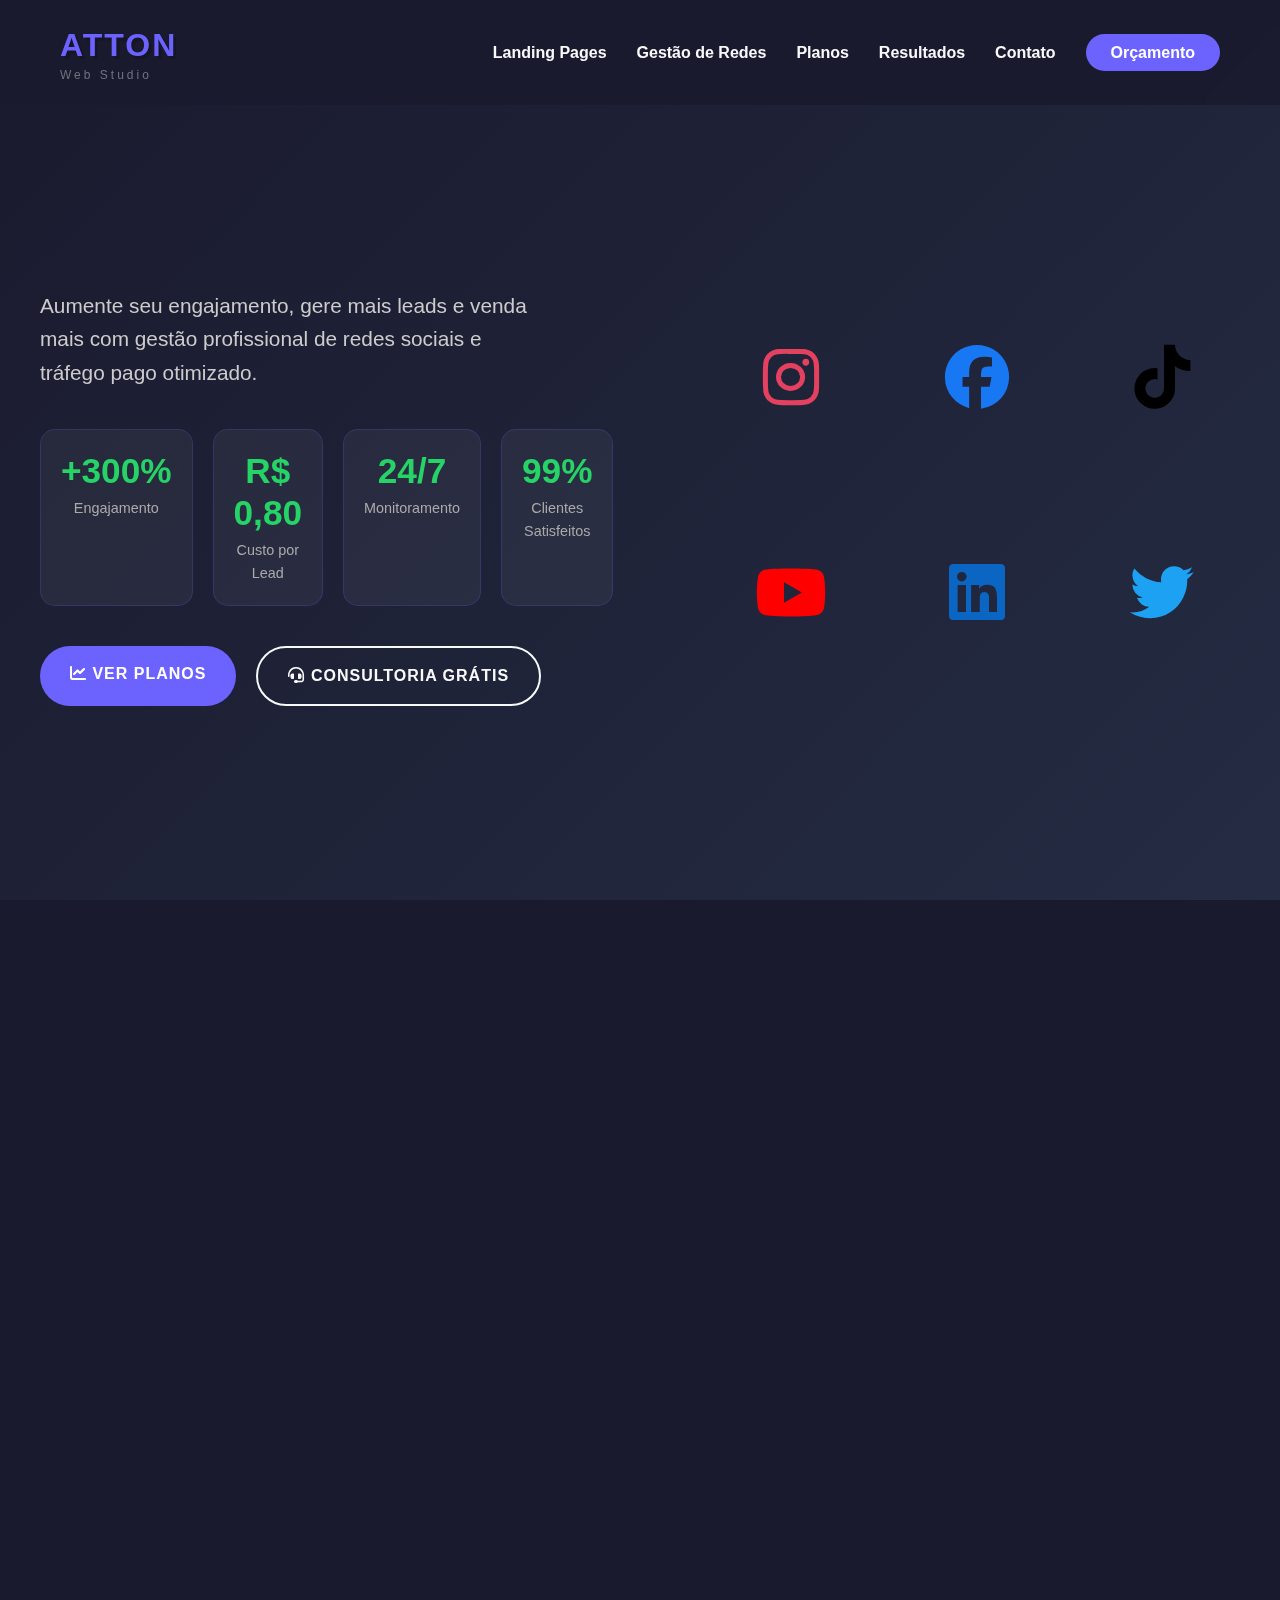
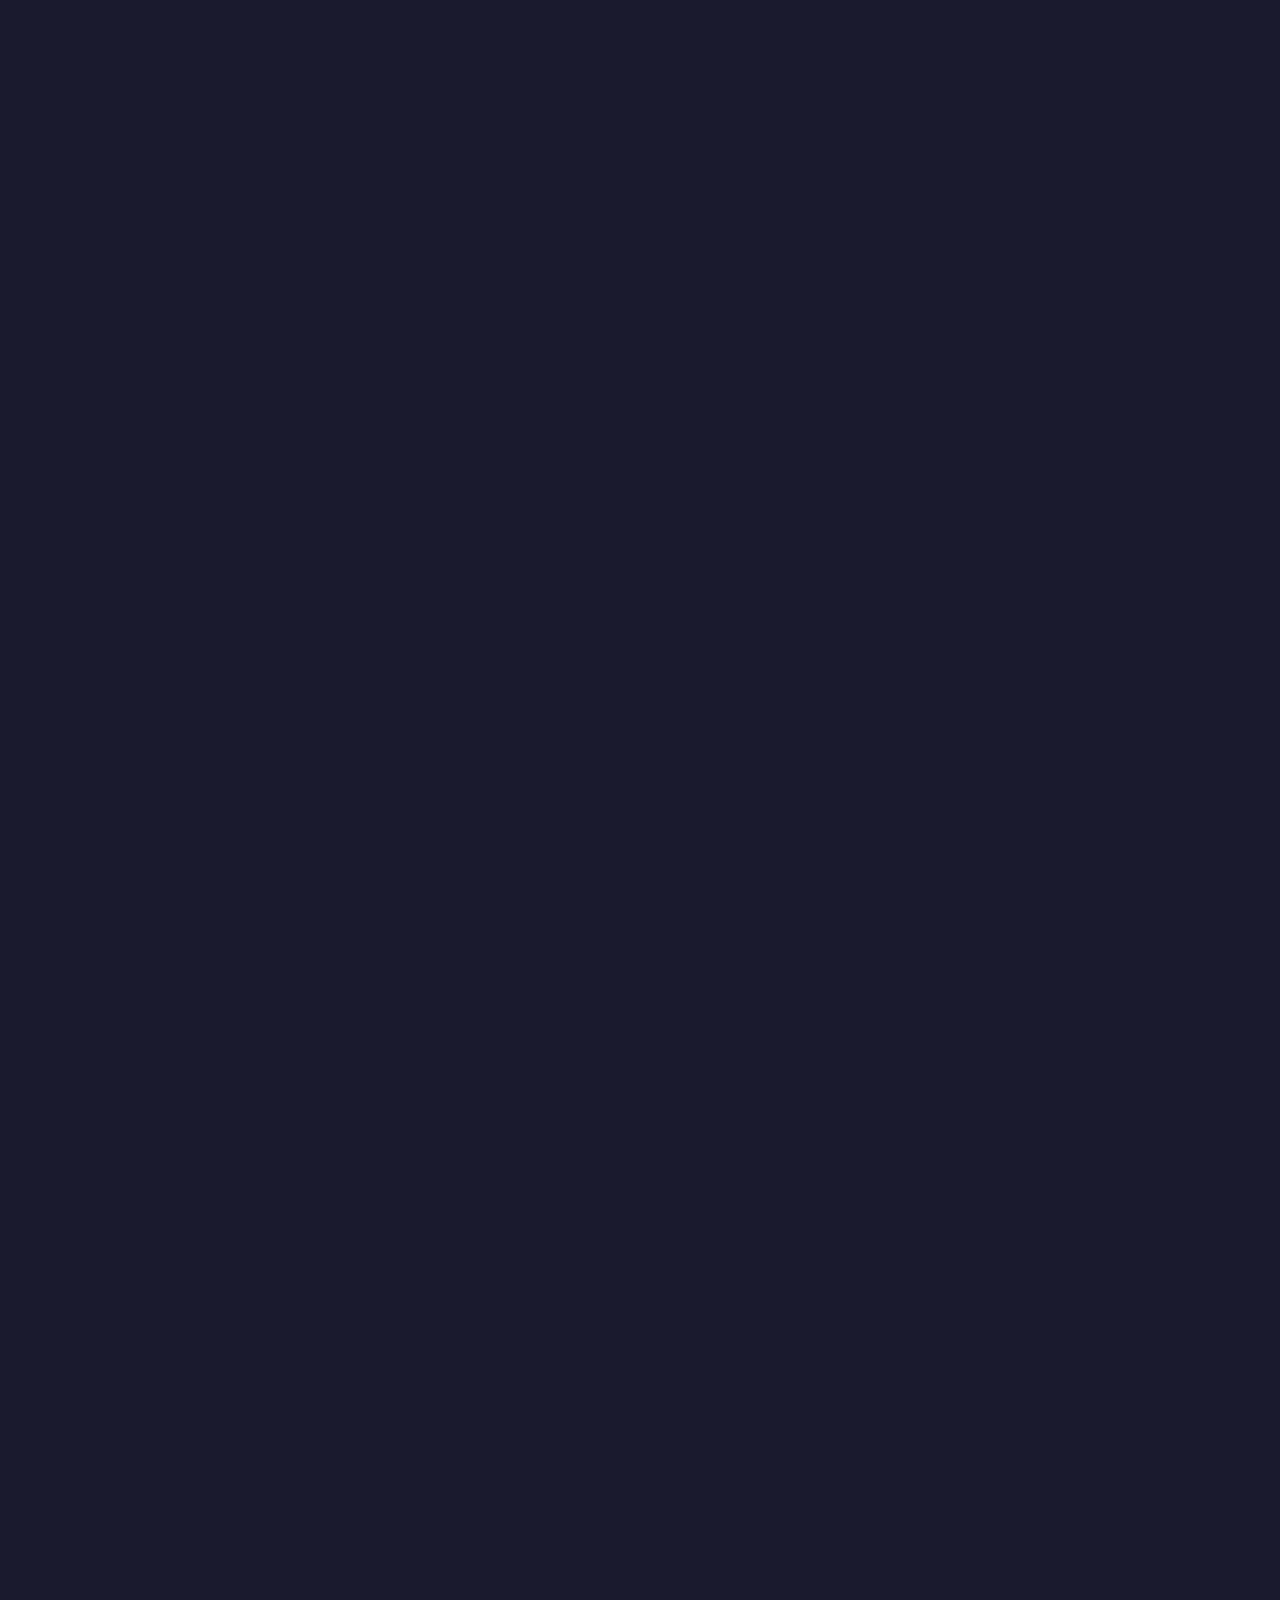
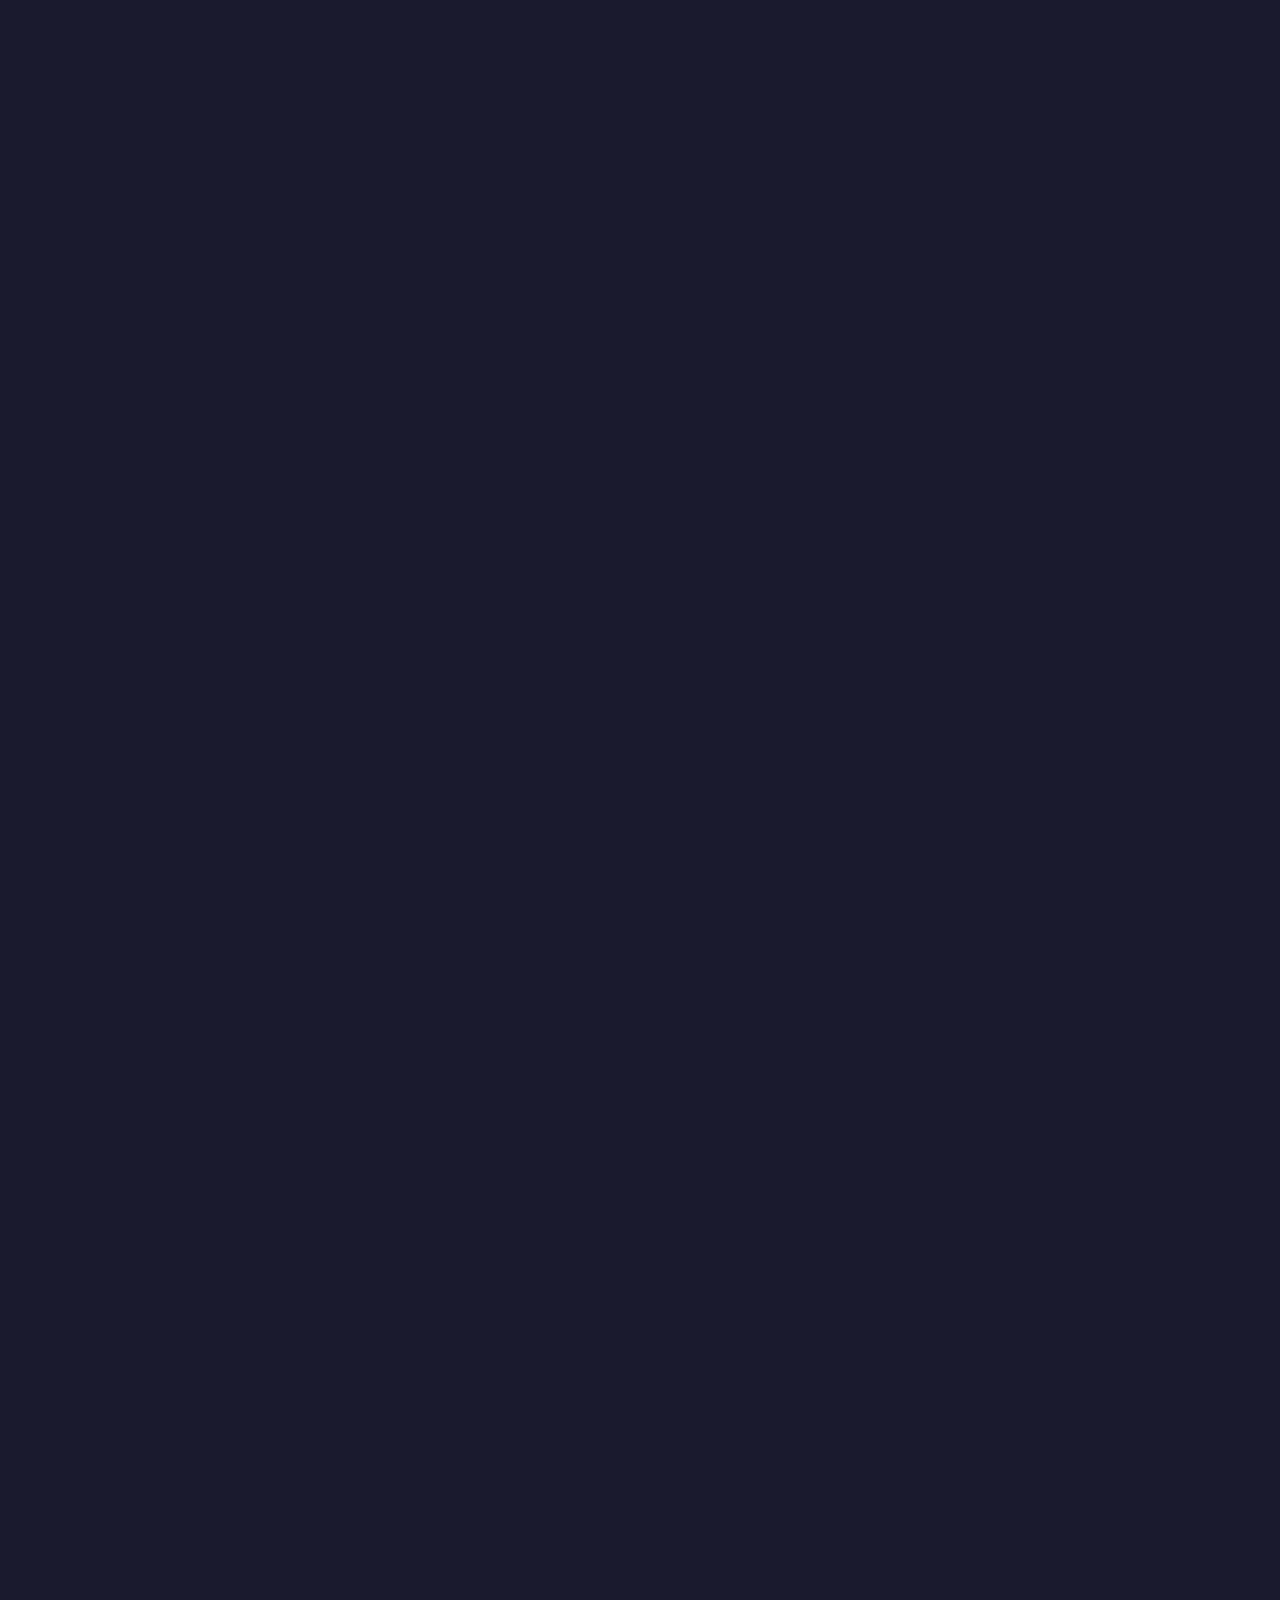
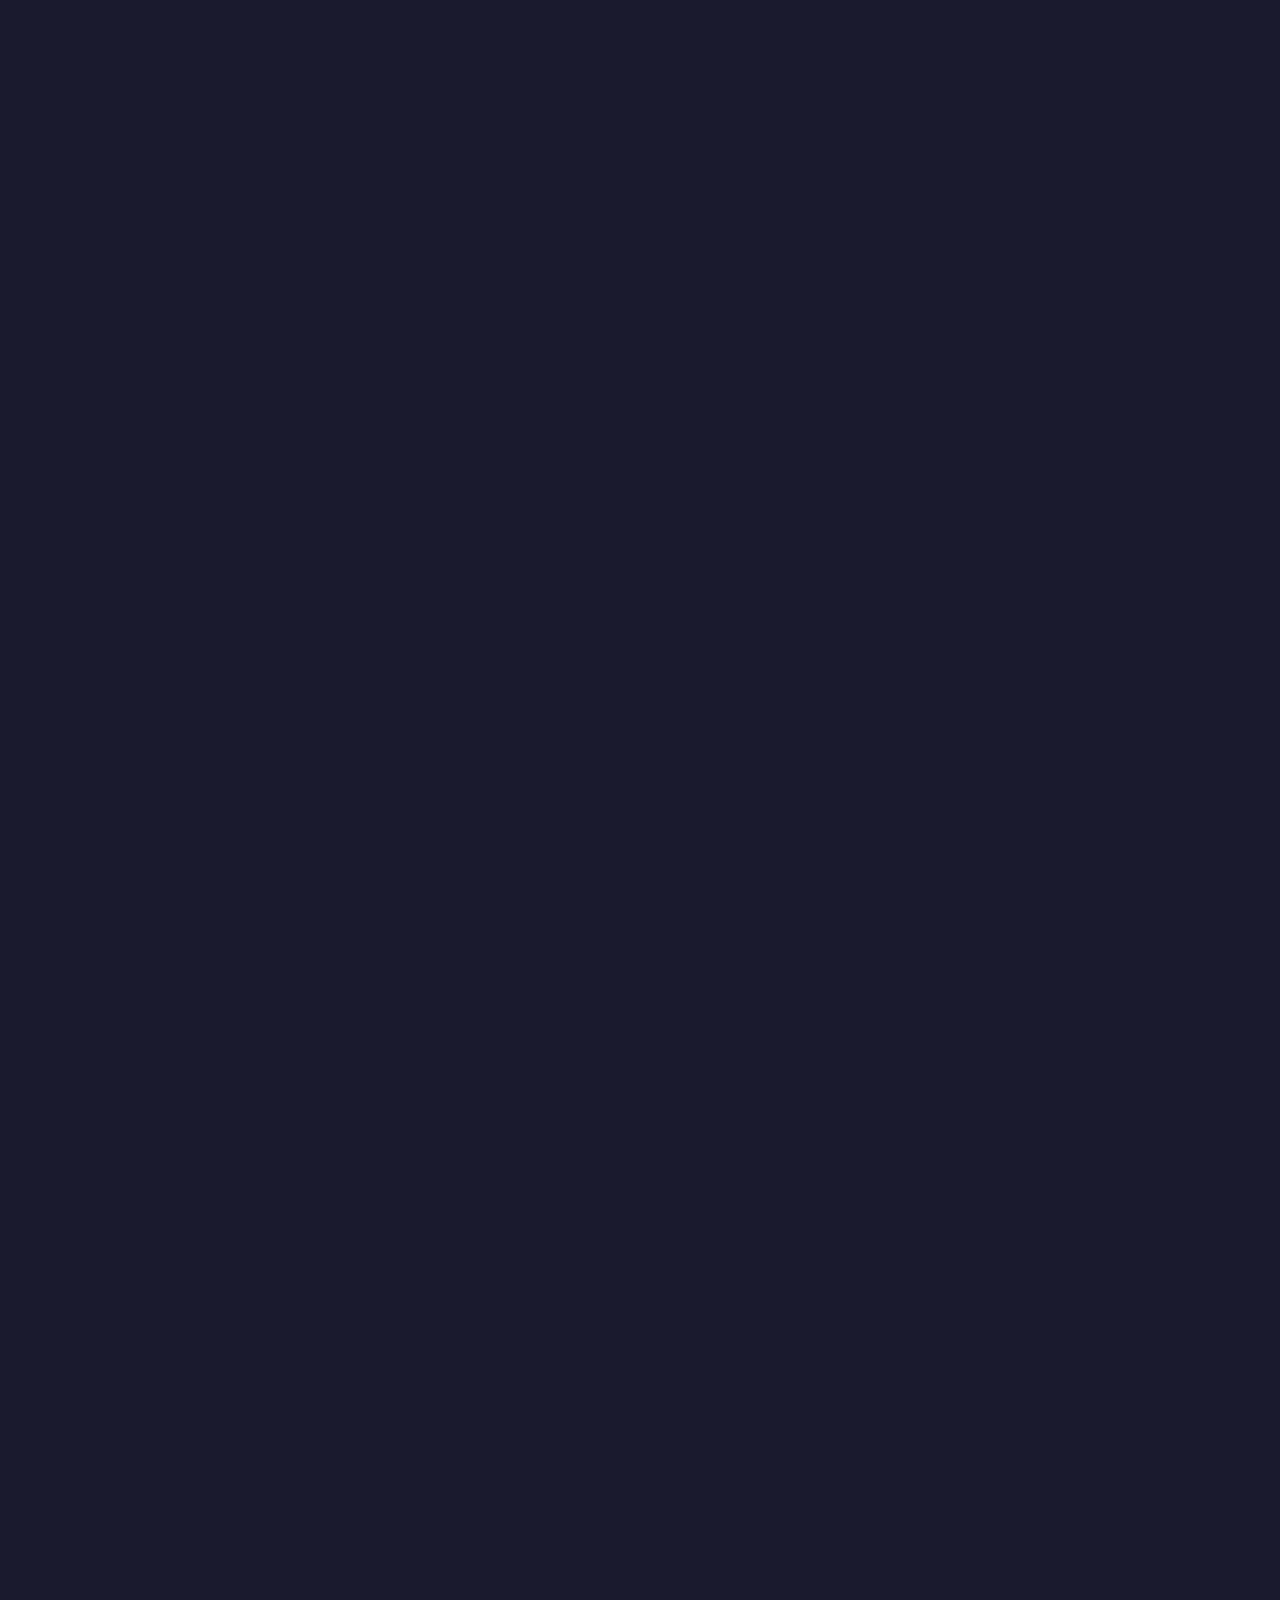
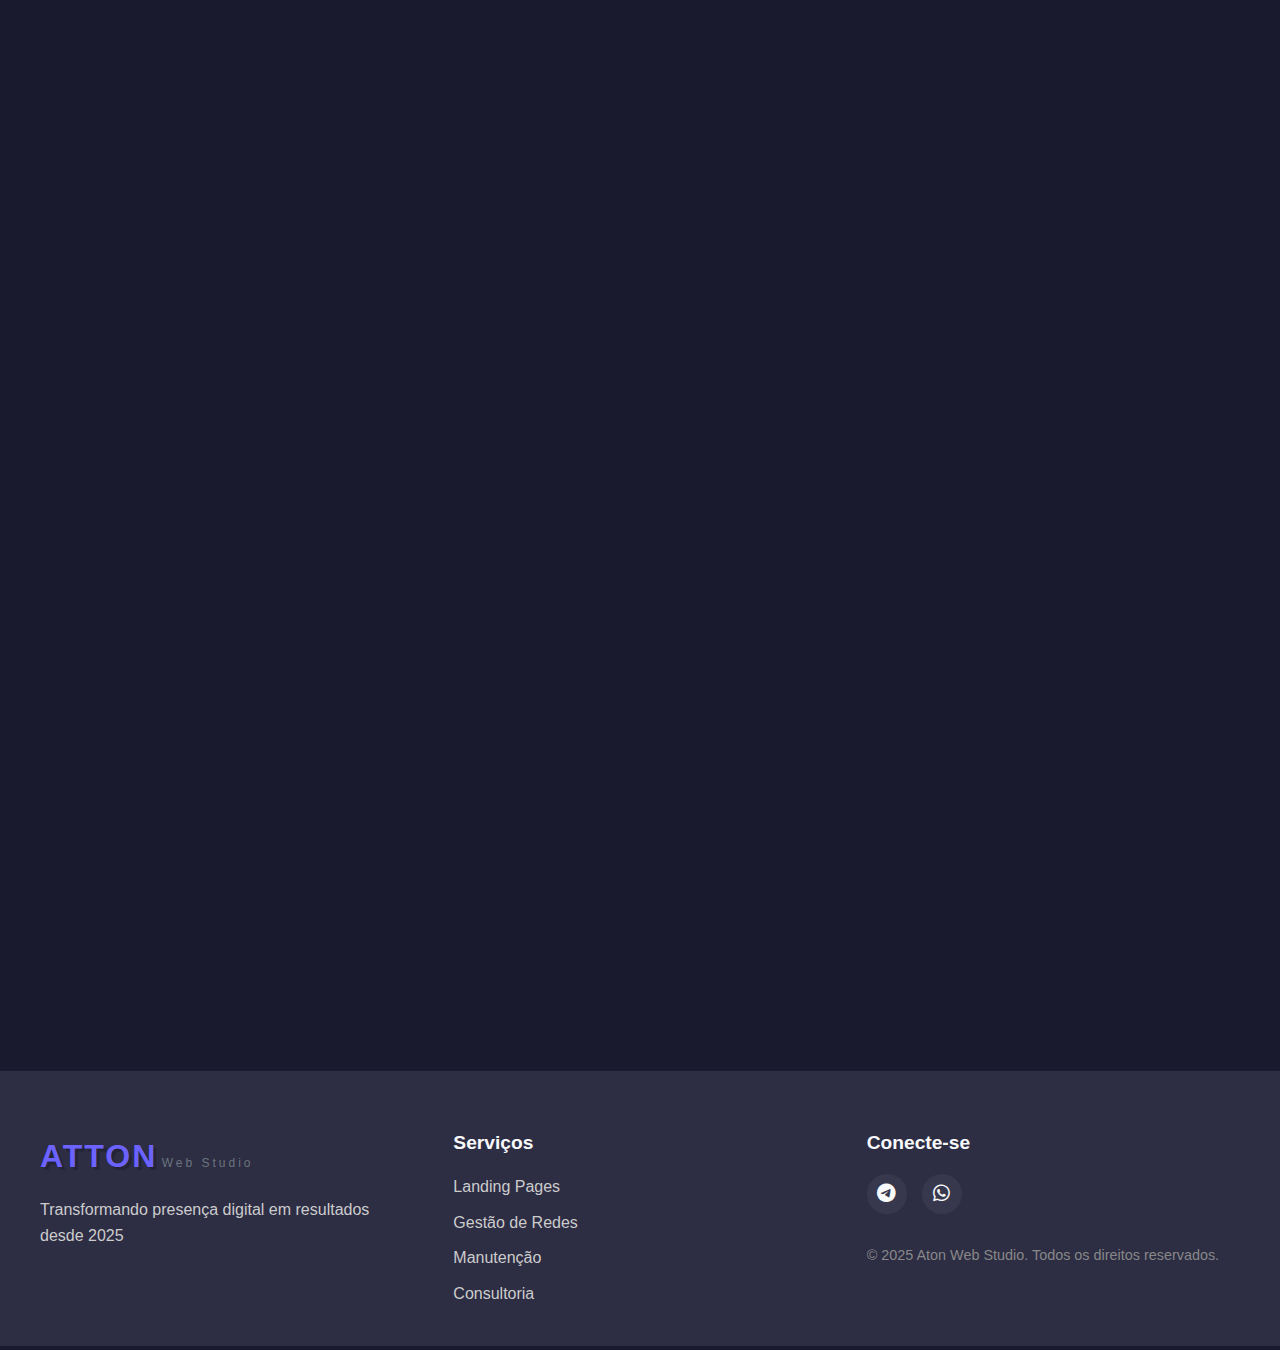
<file: gestao-redes.html>
<!DOCTYPE html>
<html lang="pt-br">
<head>
    <meta charset="UTF-8">
    <meta name="viewport" content="width=device-width, initial-scale=1.0">
    <title>Aton - Gestão de Redes Sociais & Tráfego</title>
    
    <!-- FAVICON -->
    <link rel="icon" href="favicon.png" type="image/png">
    
    <!-- CSS -->
    <link rel="stylesheet" href="style.css">
    <link rel="stylesheet" href="gestao-redes.css"> <!-- CSS específico desta página -->
    <link rel="stylesheet" href="https://cdnjs.cloudflare.com/ajax/libs/font-awesome/6.4.0/css/all.min.css">
</head>
<body>
    <!-- Navegação -->
    <nav class="navbar">
        <div class="nav-container">
            <a href="index.html" class="logo">
                <span class="logo-3d">ATTON</span>
                <span class="logo-sub">Web Studio</span>
            </a>
            <ul class="nav-menu">
                <li><a href="index.html">Landing Pages</a></li>
                <li><a href="#services" class="active">Gestão de Redes</a></li>
                <li><a href="#plans">Planos</a></li>
                <li><a href="#results">Resultados</a></li>
                <li><a href="#contact">Contato</a></li>
                <li><a href="#contact" class="cta-button">Orçamento</a></li>
            </ul>
            <div class="hamburger">
                <span></span>
                <span></span>
                <span></span>
            </div>
        </div>
    </nav>

    <!-- Hero Section -->
    <section class="hero-gestao">
        <div class="hero-content">
            <div class="hero-text">
                <h1 class="hero-title">
                    <span class="title-line">Gestão de Redes Sociais</span>
                    <span class="title-line gradient-text">que Converte</span>
                </h1>
                <p class="hero-subtitle">Aumente seu engajamento, gere mais leads e venda mais com gestão profissional de redes sociais e tráfego pago otimizado.</p>
                
                <div class="hero-stats">
                    <div class="stat">
                        <h3>+300%</h3>
                        <p>Engajamento</p>
                    </div>
                    <div class="stat">
                        <h3>R$ 0,80</h3>
                        <p>Custo por Lead</p>
                    </div>
                    <div class="stat">
                        <h3>24/7</h3>
                        <p>Monitoramento</p>
                    </div>
                    <div class="stat">
                        <h3>99%</h3>
                        <p>Clientes Satisfeitos</p>
                    </div>
                </div>
                
                <div class="hero-buttons">
                    <a href="#plans" class="btn-primary">
                        <i class="fas fa-chart-line"></i> Ver Planos
                    </a>
                    <a href="#contact" class="btn-secondary">
                        <i class="fas fa-headset"></i> Consultoria Grátis
                    </a>
                </div>
            </div>
            
            <div class="hero-image">
                <div class="social-icons-animated">
                    <i class="fab fa-instagram"></i>
                    <i class="fab fa-facebook"></i>
                    <i class="fab fa-tiktok"></i>
                    <i class="fab fa-youtube"></i>
                    <i class="fab fa-linkedin"></i>
                    <i class="fab fa-twitter"></i>
                </div>
            </div>
        </div>
    </section>

    <!-- Serviços -->
    <section id="services" class="services-gestao">
        <div class="section-header">
            <h2 class="section-title">O que <span class="gradient-text">Fazemos</span></h2>
            <p class="section-subtitle">Gestão completa das suas redes sociais para gerar resultados reais</p>
        </div>
        
        <div class="services-grid-gestao">
            <div class="service-gestao">
                <div class="service-icon">
                    <i class="fas fa-bullhorn"></i>
                </div>
                <h3>Tráfego Pago</h3>
                <p>Campanhas otimizadas no Meta Ads, Google Ads e TikTok Ads com ROI máximo.</p>
                <ul class="service-features">
                    <li><i class="fas fa-check"></i> Segmentação Avançada</li>
                    <li><i class="fas fa-check"></i> A/B Testing Constante</li>
                    <li><i class="fas fa-check"></i> Relatórios Semanais</li>
                    <li><i class="fas fa-check"></i> Otimização em Tempo Real</li>
                </ul>
            </div>
            
            <div class="service-gestao">
                <div class="service-icon">
                    <i class="fas fa-pen-fancy"></i>
                </div>
                <h3>Conteúdo Orgânico</h3>
                <p>Criação de conteúdo estratégico que engaja e converte sua audiência.</p>
                <ul class="service-features">
                    <li><i class="fas fa-check"></i> Planejamento de Conteúdo</li>
                    <li><i class="fas fa-check"></i> Copywriting Persuasivo</li>
                    <li><i class="fas fa-check"></i> Design Profissional</li>
                    <li><i class="fas fa-check"></i> Calendário Editorial</li>
                </ul>
            </div>
            
            <div class="service-gestao">
                <div class="service-icon">
                    <i class="fas fa-chart-pie"></i>
                </div>
                <h3>Análise & Métricas</h3>
                <p>Monitoramento constante e otimização baseada em dados reais.</p>
                <ul class="service-features">
                    <li><i class="fas fa-check"></i> Dashboards Personalizados</li>
                    <li><i class="fas fa-check"></i> KPIs Definidos</li>
                    <li><i class="fas fa-check"></i> ROI Mensurável</li>
                    <li><i class="fas fa-check"></i> Relatórios Executivos</li>
                </ul>
            </div>
            
            <div class="service-gestao">
                <div class="service-icon">
                    <i class="fas fa-comments"></i>
                </div>
                <h3>Gestão de Comunidade</h3>
                <p>Interação profissional com seu público para fidelização e conversão.</p>
                <ul class="service-features">
                    <li><i class="fas fa-check"></i> Resposta a Comentários</li>
                    <li><i class="fas fa-check"></i> Moderação Profissional</li>
                    <li><i class="fas fa-check"></i> Estratégia de Engajamento</li>
                    <li><i class="fas fa-check"></i> Atendimento ao Cliente</li>
                </ul>
            </div>
        </div>
    </section>

    <!-- Plataformas que Trabalhamos -->
    <section class="platforms">
        <div class="section-header">
            <h2 class="section-title">Plataformas <span class="highlight">Especializadas</span></h2>
            <p class="section-subtitle">Atuamos nas principais redes sociais do mercado</p>
        </div>
        
        <div class="platforms-grid">
            <div class="platform">
                <div class="platform-icon instagram">
                    <i class="fab fa-instagram"></i>
                </div>
                <h3>Instagram</h3>
                <p>Reels, Stories, Feed e IG Shop</p>
                <div class="platform-stats">
                    <span>+150%</span> Engajamento
                </div>
            </div>
            
            <div class="platform">
                <div class="platform-icon facebook">
                    <i class="fab fa-facebook"></i>
                </div>
                <h3>Facebook</h3>
                <p>Grupos, Página e Meta Ads</p>
                <div class="platform-stats">
                    <span>R$ 0,50</span> CPL
                </div>
            </div>
            
            <div class="platform">
                <div class="platform-icon tiktok">
                    <i class="fab fa-tiktok"></i>
                </div>
                <h3>TikTok</h3>
                <p>Vídeos virais e TikTok Ads</p>
                <div class="platform-stats">
                    <span>+500%</span> Alcance
                </div>
            </div>
            
            <div class="platform">
                <div class="platform-icon google">
                    <i class="fab fa-google"></i>
                </div>
                <h3>Google Ads</h3>
                <p>Search, Display e YouTube</p>
                <div class="platform-stats">
                    <span>15:1</span> ROAS
                </div>
            </div>
            
            <div class="platform">
                <div class="platform-icon linkedin">
                    <i class="fab fa-linkedin"></i>
                </div>
                <h3>LinkedIn</h3>
                <p>B2B e Networking Profissional</p>
                <div class="platform-stats">
                    <span>80%</span> Qualidade Lead
                </div>
            </div>
            
            <div class="platform">
                <div class="platform-icon youtube">
                    <i class="fab fa-youtube"></i>
                </div>
                <h3>YouTube</h3>
                <p>Vídeos e Google Ads Video</p>
                <div class="platform-stats">
                    <span>3x</span> Retenção
                </div>
            </div>
        </div>
    </section>

    <!-- Planos -->
    <section id="plans" class="plans-gestao">
        <div class="section-header">
            <h2 class="section-title">Planos de <span class="gradient-text">Gestão</span></h2>
            <p class="section-subtitle">Escolha o plano perfeito para suas necessidades</p>
        </div>
        
        <div class="plans-container-gestao">
            <div class="plans-grid-gestao">
                <!-- Plano Starter -->
                <div class="plan-gestao">
                    <div class="plan-badge">INICIANTE</div>
                    <div class="plan-header">
                        <h3>Starter</h3>
                        <div class="plan-price">
                            <span class="currency">R$</span>
                            <span class="amount">799</span>
                            <span class="period">/mês</span>
                        </div>
                        <p>Para pequenos negócios</p>
                    </div>
                    
                    <div class="plan-features">
                        <h4><i class="fas fa-check"></i> Inclui:</h4>
                        <ul>
                            <li><i class="fas fa-check-circle"></i> 1 Rede Social</li>
                            <li><i class="fas fa-check-circle"></i> 12 Posts/mês</li>
                            <li><i class="fas fa-check-circle"></i> 3 Stories/dia</li>
                            <li><i class="fas fa-check-circle"></i> R$ 500 em Mídia</li>
                            <li><i class="fas fa-check-circle"></i> Relatório Mensal</li>
                            <li><i class="fas fa-times-circle"></i> Gestão de Comunidade</li>
                            <li><i class="fas fa-times-circle"></i> Conteúdo em Vídeo</li>
                            <li><i class="fas fa-times-circle"></i> Campanhas Avançadas</li>
                        </ul>
                    </div>
                    
                    <div class="plan-cta">
                        <a href="#contact" class="btn-secondary">Contratar</a>
                    </div>
                </div>
                
                <!-- Plano Pro (Destaque) -->
                <div class="plan-gestao featured">
                    <div class="plan-badge">MAIS POPULAR</div>
                    <div class="plan-header">
                        <h3>Professional</h3>
                        <div class="plan-price">
                            <span class="currency">R$</span>
                            <span class="amount">1.499</span>
                            <span class="period">/mês</span>
                        </div>
                        <p>Para empresas em crescimento</p>
                    </div>
                    
                    <div class="plan-features">
                        <h4><i class="fas fa-check"></i> Inclui:</h4>
                        <ul>
                            <li><i class="fas fa-check-circle"></i> 3 Redes Sociais</li>
                            <li><i class="fas fa-check-circle"></i> 24 Posts/mês</li>
                            <li><i class="fas fa-check-circle"></i> 5 Stories/dia</li>
                            <li><i class="fas fa-check-circle"></i> R$ 1.500 em Mídia</li>
                            <li><i class="fas fa-check-circle"></i> Relatório Semanal</li>
                            <li><i class="fas fa-check-circle"></i> Gestão de Comunidade</li>
                            <li><i class="fas fa-check-circle"></i> Conteúdo em Vídeo</li>
                            <li><i class="fas fa-times-circle"></i> Campanhas Avançadas</li>
                        </ul>
                    </div>
                    
                    <div class="plan-cta">
                        <a href="#contact" class="btn-primary">Contratar</a>
                    </div>
                </div>
                
                <!-- Plano Enterprise -->
                <div class="plan-gestao">
                    <div class="plan-badge">EMPRESARIAL</div>
                    <div class="plan-header">
                        <h3>Enterprise</h3>
                        <div class="plan-price">
                            <span class="currency">R$</span>
                            <span class="amount">2.999</span>
                            <span class="period">/mês</span>
                        </div>
                        <p>Para grandes empresas</p>
                    </div>
                    
                    <div class="plan-features">
                        <h4><i class="fas fa-check"></i> Inclui:</h4>
                        <ul>
                            <li><i class="fas fa-check-circle"></i> 5 Redes Sociais</li>
                            <li><i class="fas fa-check-circle"></i> Posts Ilimitados</li>
                            <li><i class="fas fa-check-circle"></i> Stories Ilimitados</li>
                            <li><i class="fas fa-check-circle"></i> R$ 3.000 em Mídia</li>
                            <li><i class="fas fa-check-circle"></i> Relatório Diário</li>
                            <li><i class="fas fa-check-circle"></i> Gestão de Comunidade</li>
                            <li><i class="fas fa-check-circle"></i> Conteúdo em Vídeo</li>
                            <li><i class="fas fa-check-circle"></i> Campanhas Avançadas</li>
                        </ul>
                    </div>
                    
                    <div class="plan-cta">
                        <a href="#contact" class="btn-secondary">Contratar</a>
                    </div>
                </div>
            </div>
            
            <div class="plans-note">
                <p><i class="fas fa-info-circle"></i> Todos os planos incluem setup inicial, treinamento da equipe e suporte especializado. Valores de mídia são créditos mensais para campanhas.</p>
            </div>
        </div>
    </section>

    <!-- Resultados -->
    <section id="results" class="results">
        <div class="section-header">
            <h2 class="section-title">Resultados <span class="gradient-text">Comprovados</span></h2>
            <p class="section-subtitle">Veja o que nossos clientes alcançaram</p>
        </div>
        
        <div class="results-grid">
            <div class="result-card">
                <div class="result-icon">
                    <i class="fas fa-store"></i>
                </div>
                <h3>ModaStyle</h3>
                <p class="result-category">E-commerce de Moda</p>
                <div class="result-stats">
                    <div class="stat">
                        <h4>+450%</h4>
                        <p>Vendas Online</p>
                    </div>
                    <div class="stat">
                        <h4>R$ 0,40</h4>
                        <p>Custo por Venda</p>
                    </div>
                </div>
                <p class="result-description">"Em 3 meses, transformamos nossa presença digital e multiplicamos as vendas."</p>
            </div>
            
            <div class="result-card">
                <div class="result-icon">
                    <i class="fas fa-stethoscope"></i>
                </div>
                <h3>Clínica Saúde Total</h3>
                <p class="result-category">Saúde & Bem-estar</p>
                <div class="result-stats">
                    <div class="stat">
                        <h4>+280%</h4>
                        <p>Novos Pacientes</p>
                    </div>
                    <div class="stat">
                        <h4>R$ 1,20</h4>
                        <p>Custo por Lead</p>
                    </div>
                </div>
                <p class="result-description">"Agenda sempre cheia com pacientes qualificados através das redes sociais."</p>
            </div>
            
            <div class="result-card">
                <div class="result-icon">
                    <i class="fas fa-graduation-cap"></i>
                </div>
                <h3>EduTech Pro</h3>
                <p class="result-category">Educação Online</p>
                <div class="result-stats">
                    <div class="stat">
                        <h4>+320%</h4>
                        <p>Matrículas</p>
                    </div>
                    <div class="stat">
                        <h4>15:1</h4>
                        <p>ROI</p>
                    </div>
                </div>
                <p class="result-description">"Crescimento exponencial com tráfego qualificado para nossos cursos online."</p>
            </div>
        </div>
        
        <div class="results-cta">
            <a href="#contact" class="btn-primary">
                <i class="fas fa-chart-line"></i> Quero Resultados Assim
            </a>
        </div>
    </section>

    <!-- Processo de Trabalho -->
    <section class="process">
        <div class="section-header">
            <h2 class="section-title">Como <span class="highlight">Funciona</span></h2>
            <p class="section-subtitle">Nosso processo em 4 passos simples</p>
        </div>
        
        <div class="process-steps">
            <div class="step">
                <div class="step-number">1</div>
                <div class="step-content">
                    <h3>Diagnóstico</h3>
                    <p>Análise completa das suas redes sociais e definição de KPIs</p>
                </div>
            </div>
            
            <div class="step">
                <div class="step-number">2</div>
                <div class="step-content">
                    <h3>Estratégia</h3>
                    <p>Planejamento de conteúdo e campanhas personalizadas</p>
                </div>
            </div>
            
            <div class="step">
                <div class="step-number">3</div>
                <div class="step-content">
                    <h3>Execução</h3>
                    <p>Gestão diária e otimização em tempo real</p>
                </div>
            </div>
            
            <div class="step">
                <div class="step-number">4</div>
                <div class="step-content">
                    <h3>Análise</h3>
                    <p>Relatórios detalhados e ajustes para melhor performance</p>
                </div>
            </div>
        </div>
    </section>

    <!-- Contato -->
    <section id="contact" class="contact-gestao">
        <div class="section-header">
            <h2 class="section-title">Vamos <span class="gradient-text">Conversar</span></h2>
            <p class="section-subtitle">Agende uma consultoria gratuita de 30 minutos</p>
        </div>
        
        <div class="contact-container">
            <div class="contact-info">
                <h3><i class="fas fa-bullseye"></i> O que você ganha:</h3>
                <ul>
                    <li><i class="fas fa-check"></i> Análise gratuita das suas redes</li>
                    <li><i class="fas fa-check"></i> Estratégia personalizada</li>
                    <li><i class="fas fa-check"></i> Projeção de resultados</li>
                    <li><i class="fas fa-check"></i> Orçamento detalhado</li>
                </ul>
                
                <div class="contact-methods">
                    <div class="contact-method">
                        <i class="fab fa-whatsapp"></i>
                        <div>
                            <h4>WhatsApp</h4>
                            <p>(88) 99367-8250</p>
                        </div>
                    </div>
                    
                    <div class="contact-method">
                        <i class="fas fa-envelope"></i>
                        <div>
                            <h4>Email</h4>
                            <p>equipeatonsolucoes0@gmail.com</p>
                        </div>
                    </div>
                    
                    <div class="contact-method">
                        <i class="fas fa-clock"></i>
                        <div>
                            <h4>Horário</h4>
                            <p>Seg - Sex: 9h às 18h</p>
                        </div>
                    </div>
                </div>
            </div>
            
            <div class="contact-form">
                <form id="form-gestao" onsubmit="sendToWhatsApp(event)">
                    <div class="form-group">
                        <input type="text" id="nome" placeholder="Seu nome completo" required>
                    </div>
                    
                    <div class="form-group">
                        <input type="email" id="email" placeholder="Seu melhor email" required>
                    </div>
                    
                    <div class="form-group">
                        <input type="tel" id="whatsapp" placeholder="Seu WhatsApp com DDD" required>
                    </div>
                    
                    <div class="form-group">
                        <div class="custom-select">
                            <select id="servico" required onchange="updateSelectColor(this)">
                                <option value="">Qual serviço você precisa?</option>
                                <option value="gestao-redes">Gestão de Redes Sociais</option>
                                <option value="trafego-pago">Tráfego Pago (Meta/Google Ads)</option>
                                <option value="conteudo">Criação de Conteúdo</option>
                                <option value="consultoria">Consultoria Estratégica</option>
                                <option value="completo">Pacote Completo</option>
                                <option value="outro">Outro Serviço</option>
                            </select>
                            <div class="select-arrow">
                                <i class="fas fa-chevron-down"></i>
                            </div>
                        </div>
                    </div>
                    
                    <div class="form-group">
                        <textarea id="mensagem" placeholder="Conte um pouco sobre seu negócio e objetivos..." rows="4"></textarea>
                    </div>
                    
                    <button type="submit" class="btn-primary">
                        <i class="fab fa-whatsapp"></i> Enviar para WhatsApp
                    </button>
                    
                    <p class="form-note">
                        <i class="fas fa-shield-alt"></i> Seus dados estão seguros e não serão compartilhados
                    </p>
                </form>
            </div>
        </div>
    </section>

    <!-- Rodapé -->
    <footer class="footer">
        <div class="footer-content">
            <div class="footer-logo">
                <span class="logo-3d">ATTON</span>
                <span class="logo-sub">Web Studio</span>
                <p>Transformando presença digital em resultados desde 2025</p>
            </div>
            
            <div class="footer-links">
                <h4>Serviços</h4>
                <ul>
                    <li><a href="index.html">Landing Pages</a></li>
                    <li><a href="gestao-redes.html">Gestão de Redes</a></li>
                    <li><a href="index.html#updates">Manutenção</a></li>
                    <li><a href="#contact">Consultoria</a></li>
                </ul>
            </div>
            
            <div class="footer-social">
                <h4>Conecte-se</h4>
                <div class="social-icons">
                    <a href="https://t.me/Ryu_Pythonista" target="_blank">
                        <i class="fab fa-telegram"></i>
                    </a>
                    <a href="https://wa.me/5588993678250" target="_blank">
                        <i class="fab fa-whatsapp"></i>
                    </a>
                </div>
                <p class="copyright">© 2025 Aton Web Studio. Todos os direitos reservados.</p>
            </div>
        </div>
    </footer>

    <!-- Scripts -->
    <script src="script.js"></script>
    <script>
        // Função para enviar formulário para WhatsApp
        function sendToWhatsApp(event) {
            event.preventDefault();
            
            // Coletar dados do formulário
            const nome = document.getElementById('nome').value;
            const email = document.getElementById('email').value;
            const whatsapp = document.getElementById('whatsapp').value;
            const servico = document.getElementById('servico').value;
            const mensagem = document.getElementById('mensagem').value;
            
            // Validar WhatsApp
            const whatsappLimpo = whatsapp.replace(/\D/g, '');
            if (whatsappLimpo.length < 10) {
                alert('Por favor, insira um número de WhatsApp válido com DDD.');
                return;
            }
            
            // Validar serviço
            if (!servico) {
                alert('Por favor, selecione um serviço.');
                return;
            }
            
            // Mapear serviços para nomes legíveis
            const servicosNomes = {
                'gestao-redes': 'Gestão de Redes Sociais',
                'trafego-pago': 'Tráfego Pago (Meta/Google Ads)',
                'conteudo': 'Criação de Conteúdo',
                'consultoria': 'Consultoria Estratégica',
                'completo': 'Pacote Completo',
                'outro': 'Outro Serviço'
            };
            
            // Criar mensagem formatada
            const mensagemFormatada = `
*NOVA SOLICITAÇÃO - ATON WEB STUDIO*

*Nome:* ${nome}
*Email:* ${email}
*WhatsApp:* ${whatsapp}
*Serviço Desejado:* ${servicosNomes[servico] || servico}

*Mensagem:*
${mensagem || 'Não informada'}

_Enviado via formulário do site_
            `.trim();
            
            // Codificar mensagem para URL
            const mensagemCodificada = encodeURIComponent(mensagemFormatada);
            
            // Seu número do WhatsApp
            const seuWhatsApp = '5588993678250';
            
            // Criar URL do WhatsApp
            const whatsappURL = `https://wa.me/${seuWhatsApp}?text=${mensagemCodificada}`;
            
            // Botão de loading
            const submitBtn = event.target.querySelector('button[type="submit"]');
            const originalText = submitBtn.innerHTML;
            
            submitBtn.innerHTML = '<i class="fas fa-spinner fa-spin"></i> Preparando...';
            submitBtn.disabled = true;
            
            // Dar um pequeno delay para feedback visual
            setTimeout(() => {
                // Abrir WhatsApp
                window.open(whatsappURL, '_blank');
                
                // Resetar formulário
                event.target.reset();
                updateSelectColor(document.getElementById('servico'));
                
                // Restaurar botão
                submitBtn.innerHTML = originalText;
                submitBtn.disabled = false;
                
                // Mensagem de confirmação
                alert('✅ Formulário enviado! Agora você será redirecionado para o WhatsApp. Basta clicar em "Enviar" para finalizar.');
            }, 1000);
        }
        
        // Função para atualizar cor do select quando selecionado
        function updateSelectColor(select) {
            if (select.value) {
                select.style.color = 'white';
                select.style.borderColor = '#25D366';
            } else {
                select.style.color = '#888';
                select.style.borderColor = '';
            }
        }
        
        // Inicializar o select
        document.addEventListener('DOMContentLoaded', function() {
            const select = document.getElementById('servico');
            if (select) {
                updateSelectColor(select);
            }
            
            // Menu hamburger
            const hamburger = document.querySelector('.hamburger');
            const navMenu = document.querySelector('.nav-menu');
            
            if (hamburger) {
                hamburger.addEventListener('click', () => {
                    hamburger.classList.toggle('active');
                    navMenu.classList.toggle('active');
                });
            }
            
            // Fechar menu ao clicar em um link
            document.querySelectorAll('.nav-menu a').forEach(link => {
                link.addEventListener('click', () => {
                    hamburger.classList.remove('active');
                    navMenu.classList.remove('active');
                });
            });
        });
        
        // Efeito de digitação no título
        function typeWriterEffect() {
            const title = document.querySelector('.hero-title .title-line:last-child');
            if (!title) return;
            
            const text = title.textContent;
            title.textContent = '';
            let i = 0;
            
            function type() {
                if (i < text.length) {
                    title.textContent += text.charAt(i);
                    i++;
                    setTimeout(type, 50);
                }
            }
            
            setTimeout(type, 1000);
        }
        
        // Iniciar efeitos quando a página carregar
        window.onload = function() {
            typeWriterEffect();
        };
    </script>
</body>
</html>
</file>
<file: gestao-redes.css>
/* gestao-redes.css - Estilos específicos para a página de gestão de redes */

/* Hero Section */
.hero-gestao {
    min-height: 100vh;
    display: flex;
    align-items: center;
    padding: 150px 20px 80px;
    position: relative;
    overflow: hidden;
    background: linear-gradient(135deg, 
        rgba(26, 26, 46, 0.95) 0%,
        rgba(37, 45, 68, 0.95) 100%);
}

.hero-content {
    max-width: 1200px;
    margin: 0 auto;
    display: grid;
    grid-template-columns: 1fr 1fr;
    gap: 60px;
    align-items: center;
    width: 100%;
}

.hero-text {
    padding-right: 40px;
}

.hero-title {
    font-size: 3.2rem;
    margin-bottom: 25px;
    line-height: 1.1;
}

.hero-subtitle {
    font-size: 1.3rem;
    color: #ccc;
    margin-bottom: 40px;
    line-height: 1.6;
}

.hero-stats {
    display: grid;
    grid-template-columns: repeat(4, 1fr);
    gap: 20px;
    margin: 40px 0;
}

.stat {
    text-align: center;
    padding: 20px;
    background: rgba(255, 255, 255, 0.05);
    border-radius: 15px;
    border: 1px solid rgba(108, 99, 255, 0.2);
}

.stat h3 {
    font-size: 2.2rem;
    color: #25D366;
    margin-bottom: 5px;
    font-weight: 800;
}

.stat p {
    color: #aaa;
    font-size: 0.9rem;
}

.hero-buttons {
    display: flex;
    gap: 20px;
    margin-top: 30px;
}

.hero-image {
    position: relative;
    height: 400px;
}

.social-icons-animated {
    position: relative;
    width: 100%;
    height: 100%;
    display: grid;
    grid-template-columns: repeat(3, 1fr);
    gap: 30px;
    place-items: center;
}

.social-icons-animated i {
    font-size: 4rem;
    color: rgba(255, 255, 255, 0.2);
    transition: all 0.5s ease;
    animation: float 6s ease-in-out infinite;
    z-index: 2;
}

.social-icons-animated i:nth-child(1) { color: #E4405F; animation-delay: 0s; } /* Instagram */
.social-icons-animated i:nth-child(2) { color: #1877F2; animation-delay: 1s; } /* Facebook */
.social-icons-animated i:nth-child(3) { color: #000000; animation-delay: 2s; } /* TikTok */
.social-icons-animated i:nth-child(4) { color: #FF0000; animation-delay: 3s; } /* YouTube */
.social-icons-animated i:nth-child(5) { color: #0A66C2; animation-delay: 4s; } /* LinkedIn */
.social-icons-animated i:nth-child(6) { color: #1DA1F2; animation-delay: 5s; } /* Twitter */

@keyframes float {
    0%, 100% {
        transform: translateY(0) scale(1);
    }
    50% {
        transform: translateY(-20px) scale(1.1);
    }
}

/* Serviços */
.services-gestao {
    padding: 100px 20px;
    background: rgba(26, 26, 46, 0.7);
}

.services-grid-gestao {
    display: grid;
    grid-template-columns: repeat(auto-fit, minmax(280px, 1fr));
    gap: 30px;
    max-width: 1200px;
    margin: 0 auto;
}

.service-gestao {
    background: var(--dark-light);
    border-radius: 20px;
    padding: 40px 30px;
    text-align: center;
    transition: all 0.4s ease;
    border: 1px solid rgba(108, 99, 255, 0.1);
    position: relative;
    overflow: hidden;
}

.service-gestao:hover {
    transform: translateY(-10px);
    box-shadow: 0 20px 40px rgba(108, 99, 255, 0.2);
    border-color: var(--primary);
}

.service-icon {
    width: 80px;
    height: 80px;
    background: linear-gradient(135deg, #25D366, #128C7E);
    border-radius: 50%;
    display: flex;
    align-items: center;
    justify-content: center;
    margin: 0 auto 25px;
    font-size: 35px;
    color: white;
    box-shadow: 0 10px 20px rgba(37, 211, 102, 0.3);
}

.service-gestao h3 {
    font-size: 1.6rem;
    margin-bottom: 15px;
    color: var(--light);
}

.service-gestao > p {
    color: #ccc;
    margin-bottom: 25px;
    line-height: 1.6;
}

.service-features {
    text-align: left;
    margin-top: 20px;
}

.service-features li {
    color: #ddd;
    margin-bottom: 10px;
    font-size: 0.9rem;
    display: flex;
    align-items: center;
    gap: 10px;
}

.service-features i {
    color: #25D366;
}

/* Plataformas */
.platforms {
    padding: 100px 20px;
}

.platforms-grid {
    display: grid;
    grid-template-columns: repeat(auto-fit, minmax(200px, 1fr));
    gap: 25px;
    max-width: 1200px;
    margin: 60px auto 0;
}

.platform {
    background: var(--dark-light);
    border-radius: 20px;
    padding: 30px 20px;
    text-align: center;
    transition: all 0.3s ease;
    border: 1px solid rgba(255, 255, 255, 0.05);
}

.platform:hover {
    transform: translateY(-5px);
    box-shadow: 0 15px 30px rgba(0, 0, 0, 0.2);
}

.platform-icon {
    width: 70px;
    height: 70px;
    border-radius: 50%;
    display: flex;
    align-items: center;
    justify-content: center;
    margin: 0 auto 20px;
    font-size: 30px;
    color: white;
}

.platform-icon.instagram { background: linear-gradient(45deg, #405DE6, #E4405F, #FFDC80); }
.platform-icon.facebook { background: linear-gradient(45deg, #1877F2, #0A66C2); }
.platform-icon.tiktok { background: linear-gradient(45deg, #000000, #25F4EE, #FE2C55); }
.platform-icon.google { background: linear-gradient(45deg, #4285F4, #EA4335, #FBBC05, #34A853); }
.platform-icon.linkedin { background: linear-gradient(45deg, #0A66C2, #0077B5); }
.platform-icon.youtube { background: linear-gradient(45deg, #FF0000, #FF3333); }

.platform h3 {
    font-size: 1.3rem;
    margin-bottom: 10px;
    color: var(--light);
}

.platform p {
    color: #aaa;
    font-size: 0.9rem;
    margin-bottom: 15px;
}

.platform-stats {
    background: rgba(255, 255, 255, 0.05);
    border-radius: 10px;
    padding: 10px;
    margin-top: 15px;
}

.platform-stats span {
    color: #25D366;
    font-weight: 800;
    font-size: 1.2rem;
    display: block;
    margin-bottom: 5px;
}

/* Planos */
.plans-gestao {
    padding: 100px 20px;
    background: rgba(26, 26, 46, 0.7);
}

.plans-container-gestao {
    max-width: 1200px;
    margin: 0 auto;
}

.plans-grid-gestao {
    display: grid;
    grid-template-columns: repeat(auto-fit, minmax(300px, 1fr));
    gap: 30px;
    margin-bottom: 50px;
}

.plan-gestao {
    background: var(--dark-light);
    border-radius: 20px;
    padding: 40px 30px;
    position: relative;
    transition: all 0.4s ease;
    border: 2px solid rgba(108, 99, 255, 0.2);
}

.plan-gestao.featured {
    transform: scale(1.05);
    border: 2px solid #25D366;
    box-shadow: 0 20px 40px rgba(37, 211, 102, 0.2);
}

.plan-badge {
    position: absolute;
    top: 20px;
    right: -15px;
    background: var(--primary);
    color: white;
    padding: 8px 25px;
    font-size: 0.8rem;
    font-weight: 600;
    text-transform: uppercase;
    letter-spacing: 1px;
    border-radius: 20px;
    box-shadow: 0 5px 15px rgba(108, 99, 255, 0.3);
}

.plan-gestao.featured .plan-badge {
    background: #25D366;
    box-shadow: 0 5px 15px rgba(37, 211, 102, 0.4);
}

.plan-header {
    text-align: center;
    margin-bottom: 30px;
    padding-bottom: 20px;
    border-bottom: 1px solid rgba(255, 255, 255, 0.1);
}

.plan-header h3 {
    font-size: 1.8rem;
    margin-bottom: 15px;
    color: var(--light);
}

.plan-price {
    display: flex;
    align-items: baseline;
    justify-content: center;
    gap: 5px;
    margin: 15px 0;
}

.currency {
    font-size: 1.5rem;
    color: #25D366;
    font-weight: 600;
}

.amount {
    font-size: 3.5rem;
    font-weight: 800;
    color: var(--light);
    line-height: 1;
}

.period {
    color: #aaa;
    font-size: 1rem;
}

.plan-header p {
    color: #ccc;
    font-size: 0.95rem;
}

.plan-features h4 {
    color: #25D366;
    margin-bottom: 20px;
    font-size: 1.1rem;
    display: flex;
    align-items: center;
    gap: 10px;
}

.plan-features ul {
    list-style: none;
}

.plan-features li {
    padding: 12px 0;
    border-bottom: 1px solid rgba(255, 255, 255, 0.05);
    display: flex;
    align-items: center;
    gap: 12px;
    color: #ddd;
    font-size: 0.9rem;
}

.plan-features li:last-child {
    border-bottom: none;
}

.plan-features i.fa-check-circle {
    color: #25D366;
}

.plan-features i.fa-times-circle {
    color: #666;
}

.plan-cta {
    margin-top: 40px;
    text-align: center;
}

.plan-cta .btn-primary,
.plan-cta .btn-secondary {
    width: 100%;
    padding: 15px;
    font-size: 1rem;
}

.plans-note {
    max-width: 800px;
    margin: 60px auto 0;
    text-align: center;
    padding: 20px;
    background: rgba(37, 211, 102, 0.1);
    border-radius: 15px;
    border-left: 4px solid #25D366;
}

.plans-note p {
    color: #ddd;
    display: flex;
    align-items: center;
    justify-content: center;
    gap: 10px;
    flex-wrap: wrap;
}

.plans-note i {
    color: #25D366;
    font-size: 1.2rem;
}

/* Resultados */
.results {
    padding: 100px 20px;
}

.results-grid {
    display: grid;
    grid-template-columns: repeat(auto-fit, minmax(300px, 1fr));
    gap: 30px;
    max-width: 1200px;
    margin: 60px auto;
}

.result-card {
    background: var(--dark-light);
    border-radius: 20px;
    padding: 40px 30px;
    text-align: center;
    border: 1px solid rgba(108, 99, 255, 0.1);
    transition: all 0.3s ease;
}

.result-card:hover {
    transform: translateY(-10px);
    border-color: #25D366;
    box-shadow: 0 20px 40px rgba(37, 211, 102, 0.1);
}

.result-icon {
    width: 70px;
    height: 70px;
    background: linear-gradient(135deg, var(--primary), var(--primary-dark));
    border-radius: 50%;
    display: flex;
    align-items: center;
    justify-content: center;
    margin: 0 auto 20px;
    font-size: 30px;
    color: white;
}

.result-card h3 {
    font-size: 1.5rem;
    margin-bottom: 10px;
    color: var(--light);
}

.result-category {
    color: #25D366;
    font-size: 0.9rem;
    font-weight: 600;
    margin-bottom: 25px;
    text-transform: uppercase;
    letter-spacing: 1px;
}

.result-stats {
    display: flex;
    justify-content: center;
    gap: 30px;
    margin: 25px 0;
    padding: 20px 0;
    border-top: 1px solid rgba(255, 255, 255, 0.1);
    border-bottom: 1px solid rgba(255, 255, 255, 0.1);
}

.result-stats .stat {
    text-align: center;
}

.result-stats h4 {
    font-size: 2rem;
    color: #25D366;
    margin-bottom: 5px;
    font-weight: 800;
}

.result-stats p {
    color: #aaa;
    font-size: 0.8rem;
}

.result-description {
    color: #ddd;
    font-style: italic;
    line-height: 1.6;
    margin-top: 20px;
    font-size: 0.95rem;
}

.results-cta {
    text-align: center;
    margin-top: 60px;
}

.results-cta .btn-primary {
    padding: 18px 40px;
    font-size: 1.1rem;
}

/* Processo */
.process {
    padding: 100px 20px;
    background: rgba(26, 26, 46, 0.7);
}

.process-steps {
    max-width: 800px;
    margin: 60px auto 0;
    position: relative;
}

.process-steps::before {
    content: '';
    position: absolute;
    top: 40px;
    left: 40px;
    right: 40px;
    height: 2px;
    background: rgba(108, 99, 255, 0.3);
    z-index: 1;
}

.step {
    display: flex;
    align-items: flex-start;
    gap: 30px;
    margin-bottom: 50px;
    position: relative;
    z-index: 2;
}

.step:last-child {
    margin-bottom: 0;
}

.step-number {
    width: 80px;
    height: 80px;
    background: linear-gradient(135deg, #25D366, #128C7E);
    border-radius: 50%;
    display: flex;
    align-items: center;
    justify-content: center;
    font-size: 2rem;
    font-weight: 800;
    color: white;
    flex-shrink: 0;
    box-shadow: 0 10px 20px rgba(37, 211, 102, 0.3);
}

.step-content {
    flex: 1;
    padding-top: 15px;
}

.step-content h3 {
    font-size: 1.5rem;
    margin-bottom: 10px;
    color: var(--light);
}

.step-content p {
    color: #ccc;
    line-height: 1.6;
}

/* Contato */
.contact-gestao {
    padding: 100px 20px;
}

.contact-container {
    max-width: 1200px;
    margin: 60px auto 0;
    display: grid;
    grid-template-columns: 1fr 1fr;
    gap: 60px;
    align-items: start;
}

.contact-info h3 {
    font-size: 1.8rem;
    margin-bottom: 30px;
    color: var(--light);
    display: flex;
    align-items: center;
    gap: 15px;
}

.contact-info h3 i {
    color: #25D366;
}

.contact-info ul {
    list-style: none;
    margin-bottom: 40px;
}

.contact-info li {
    color: #ddd;
    margin-bottom: 15px;
    display: flex;
    align-items: center;
    gap: 15px;
    font-size: 1rem;
}

.contact-info li i {
    color: #25D366;
}

.contact-methods {
    background: rgba(255, 255, 255, 0.05);
    border-radius: 20px;
    padding: 30px;
    border: 1px solid rgba(108, 99, 255, 0.1);
}

.contact-method {
    display: flex;
    align-items: center;
    gap: 20px;
    margin-bottom: 25px;
    padding-bottom: 25px;
    border-bottom: 1px solid rgba(255, 255, 255, 0.1);
}

.contact-method:last-child {
    margin-bottom: 0;
    padding-bottom: 0;
    border-bottom: none;
}

.contact-method i {
    font-size: 2rem;
    color: #25D366;
    width: 50px;
    height: 50px;
    background: rgba(37, 211, 102, 0.1);
    border-radius: 50%;
    display: flex;
    align-items: center;
    justify-content: center;
}

.contact-method h4 {
    font-size: 1.1rem;
    margin-bottom: 5px;
    color: var(--light);
}

.contact-method p {
    color: #aaa;
    font-size: 0.95rem;
}

.contact-form {
    background: var(--dark-light);
    border-radius: 20px;
    padding: 40px;
    border: 1px solid rgba(108, 99, 255, 0.1);
}

.form-group {
    margin-bottom: 25px;
}

.form-group input,
.form-group select,
.form-group textarea {
    width: 100%;
    padding: 15px 20px;
    background: rgba(255, 255, 255, 0.05);
    border: 1px solid rgba(255, 255, 255, 0.1);
    border-radius: 10px;
    color: white;
    font-size: 1rem;
    transition: all 0.3s ease;
}

.form-group input:focus,
.form-group select:focus,
.form-group textarea:focus {
    outline: none;
    border-color: #25D366;
    background: rgba(255, 255, 255, 0.08);
}

.form-group input::placeholder,
.form-group textarea::placeholder {
    color: #888;
}

.form-group select {
    appearance: none;
    background-image: url("data:image/svg+xml,%3Csvg xmlns='http://www.w3.org/2000/svg' width='16' height='16' fill='%23888' viewBox='0 0 16 16'%3E%3Cpath d='M7.247 11.14L2.451 5.658C1.885 5.013 2.345 4 3.204 4h9.592a1 1 0 0 1 .753 1.659l-4.796 5.48a1 1 0 0 1-1.506 0z'/%3E%3C/svg%3E");
    background-repeat: no-repeat;
    background-position: right 20px center;
    background-size: 12px;
}

.contact-form button {
    width: 100%;
    padding: 18px;
    font-size: 1.1rem;
    margin-top: 10px;
}

/* Responsividade */
@media (max-width: 1100px) {
    .hero-content {
        grid-template-columns: 1fr;
        text-align: center;
        gap: 40px;
    }
    
    .hero-text {
        padding-right: 0;
    }
    
    .hero-stats {
        max-width: 600px;
        margin-left: auto;
        margin-right: auto;
    }
    
    .contact-container {
        grid-template-columns: 1fr;
        gap: 40px;
    }
}

@media (max-width: 768px) {
    .hero-title {
        font-size: 2.5rem;
    }
    
    .hero-stats {
        grid-template-columns: repeat(2, 1fr);
    }
    
    .hero-buttons {
        flex-direction: column;
        align-items: center;
    }
    
    .plan-gestao.featured {
        transform: scale(1);
    }
    
    .plans-grid-gestao {
        grid-template-columns: 1fr;
        max-width: 400px;
        margin-left: auto;
        margin-right: auto;
    }
    
    .results-grid {
        grid-template-columns: 1fr;
        max-width: 400px;
    }
    
    .process-steps::before {
        display: none;
    }
    
    .step {
        flex-direction: column;
        text-align: center;
        gap: 20px;
    }
    
    .step-number {
        margin: 0 auto;
    }
}

@media (max-width: 480px) {
    .hero-title {
        font-size: 2rem;
    }
    
    .hero-subtitle {
        font-size: 1.1rem;
    }
    
    .section-title {
        font-size: 2rem;
    }
    
    .platforms-grid {
        grid-template-columns: repeat(2, 1fr);
    }
    
    .contact-form {
        padding: 30px 20px;
    }
}

/* CORREÇÃO DEFINITIVA DOS ÍCONES - ÚLTIMA PRIORIDADE */

/* Remove TODAS as heranças */
#plans .plan-gestao .plan-features li i,
#plans .plan-gestao .plan-features h4 i,
.plans-gestao .plan-gestao .plan-features li i,
.plans-gestao .plan-gestao .plan-features h4 i {
    color: #25D366 !important;
}

/* Ícones de check específicos */
#plans .plan-gestao .fa-check-circle,
#plans .plan-gestao .fa-check,
.plans-gestao .fa-check-circle,
.plans-gestao .fa-check {
    color: #25D366 !important;
}

/* Ícones de não incluído */
#plans .plan-gestao .fa-times-circle,
.plans-gestao .fa-times-circle {
    color: #666 !important;
}

/* Garante que todos os ícones dos planos fiquem verdes */
section#plans .plan-gestao .plan-features i,
section.plans-gestao .plan-gestao .plan-features i {
    color: #25D366 !important;
}

/* Para o plano featured também */
.plan-gestao.featured .plan-features i.fa-check-circle {
    color: #25D366 !important;
}

.plan-gestao.featured .plan-features i.fa-times-circle {
    color: #666 !important;
}
</file>
<file: style.css>
/* Reset e Estilos Gerais */
* {
    margin: 0;
    padding: 0;
    box-sizing: border-box;
}

:root {
    --primary: #6C63FF;
    --primary-dark: #554fd8;
    --secondary: #FF6584;
    --dark: #1a1a2e;
    --dark-light: #2d2d44;
    --light: #f8f9fa;
    --gray: #6c757d;
    --transition: all 0.3s ease;
    --shadow: 0 10px 30px rgba(0, 0, 0, 0.1);
    --shadow-heavy: 0 20px 50px rgba(0, 0, 0, 0.2);
}

html {
    scroll-behavior: smooth;
}

/* Efeito de grade moderna e sutil no fundo - RECOMENDAÇÃO 6 */
body {
    font-family: 'Segoe UI', Tahoma, Geneva, Verdana, sans-serif;
    line-height: 1.6;
    color: var(--light);
    background-color: var(--dark);
    overflow-x: hidden;
    position: relative;
}

/* Grade principal */
body::before {
    content: '';
    position: fixed;
    top: 0;
    left: 0;
    width: 100%;
    height: 100%;
    background-image: 
        linear-gradient(rgba(108, 99, 255, 0.04) 1px, transparent 1px),
        linear-gradient(90deg, rgba(108, 99, 255, 0.04) 1px, transparent 1px);
    background-size: 60px 60px;
    background-position: center center;
    z-index: -1;
    pointer-events: none;
    opacity: 0.4;
}

/* Pontos nas interseções */
body::after {
    content: '';
    position: fixed;
    top: 0;
    left: 0;
    width: 100%;
    height: 100%;
    background-image: 
        radial-gradient(circle at center, rgba(108, 99, 255, 0.1) 1px, transparent 1px);
    background-size: 60px 60px;
    background-position: center center;
    z-index: -1;
    pointer-events: none;
    opacity: 0.3;
}

h1, h2, h3, h4 {
    font-weight: 700;
    line-height: 1.2;
}

a {
    text-decoration: none;
    color: inherit;
}

.container {
    width: 100%;
    max-width: 1200px;
    margin: 0 auto;
    padding: 0 20px;
}

.highlight {
    color: var(--primary);
}

.text-3d {
    color: var(--secondary);
    font-weight: 800;
    text-shadow: 3px 3px 0px rgba(0, 0, 0, 0.2);
}

/* Efeito de texto com gradiente animado */
.gradient-text {
    background: linear-gradient(90deg, 
        #6C63FF, 
        #FF6584, 
        #00D4FF, 
        #6C63FF
    );
    background-size: 300% 300%;
    -webkit-background-clip: text;
    background-clip: text;
    color: transparent;
    animation: gradient-shift 8s ease infinite;
    font-weight: 800;
    display: inline-block;
}

@keyframes gradient-shift {
    0% {
        background-position: 0% 50%;
    }
    50% {
        background-position: 100% 50%;
    }
    100% {
        background-position: 0% 50%;
    }
}

.btn-primary, .btn-secondary {
    display: inline-block;
    padding: 15px 30px;
    border-radius: 50px;
    font-weight: 600;
    text-transform: uppercase;
    letter-spacing: 1px;
    transition: var(--transition);
    cursor: pointer;
    border: none;
    font-size: 16px;
}

.btn-primary {
    background-color: var(--primary);
    color: white;
}

.btn-primary:hover {
    background-color: var(--primary-dark);
    transform: translateY(-3px);
    box-shadow: var(--shadow);
}

.btn-secondary {
    background-color: transparent;
    color: var(--light);
    border: 2px solid var(--light);
}

.btn-secondary:hover {
    background-color: var(--light);
    color: var(--dark);
    transform: translateY(-3px);
    box-shadow: var(--shadow);
}

/* Navegação */
.navbar {
    position: fixed;
    top: 0;
    left: 0;
    width: 100%;
    z-index: 1000;
    padding: 20px 0;
    transition: var(--transition);
    background-color: rgba(26, 26, 46, 0.95);
    backdrop-filter: blur(10px);
}

.nav-container {
    display: flex;
    justify-content: space-between;
    align-items: center;
    max-width: 1200px;
    margin: 0 auto;
    padding: 0 20px;
}

.logo {
    display: flex;
    flex-direction: column;
    align-items: flex-start;
}

.logo-3d {
    font-size: 32px;
    font-weight: 900;
    color: var(--primary);
    text-shadow: 3px 3px 0px rgba(0, 0, 0, 0.2);
    letter-spacing: 2px;
}

.logo-sub {
    font-size: 12px;
    color: var(--gray);
    letter-spacing: 3px;
    margin-top: -5px;
}

.nav-menu {
    display: flex;
    list-style: none;
    gap: 30px;
}

.nav-menu li a {
    font-weight: 600;
    transition: var(--transition);
    position: relative;
    padding: 5px 0;
}

.nav-menu li a:after {
    content: '';
    position: absolute;
    width: 0;
    height: 2px;
    bottom: 0;
    left: 0;
    background-color: var(--primary);
    transition: var(--transition);
}

.nav-menu li a:hover {
    color: var(--primary);
}

.nav-menu li a:hover:after {
    width: 100%;
}

.nav-menu li .cta-button {
    background-color: var(--primary);
    color: white;
    padding: 10px 25px;
    border-radius: 50px;
}

.nav-menu li .cta-button:hover {
    background-color: var(--primary-dark);
    color: white;
}

.nav-menu li .cta-button:after {
    display: none;
}

.hamburger {
    display: none;
    flex-direction: column;
    cursor: pointer;
    gap: 5px;
}

.hamburger span {
    display: block;
    width: 25px;
    height: 3px;
    background-color: var(--light);
    transition: var(--transition);
}

/* Hero Section - CENTRALIZADA PARA PC */
.hero {
    min-height: 100vh;
    display: flex;
    align-items: center;
    padding: 120px 20px 50px;
    position: relative;
    overflow: hidden;
}

.hero-container {
    max-width: 1300px;
    width: 100%;
    margin: 0 auto;
    display: grid;
    grid-template-columns: 1fr 1fr;
    gap: 60px;
    align-items: center;
    padding: 0 40px;
}

.hero-text {
    padding-right: 20px;
}

.hero-title {
    font-size: 3.5rem;
    margin-bottom: 20px;
    line-height: 1.1;
}

.title-line {
    display: block;
}

.scene-container {
    width: 100%;
    height: 400px;
    border-radius: 20px;
    overflow: hidden;
    box-shadow: var(--shadow-heavy);
}

.scene-overlay {
    position: absolute;
    bottom: 20px;
    left: 0;
    width: 100%;
    text-align: center;
    color: white;
    font-size: 14px;
    background-color: rgba(0, 0, 0, 0.5);
    padding: 10px;
    border-radius: 0 0 20px 20px;
}

.hero-subtitle {
    font-size: 1.2rem;
    margin-bottom: 30px;
    color: #ccc;
    max-width: 500px;
}

.hero-buttons {
    display: flex;
    gap: 20px;
    margin-top: 40px;
}

/* Seções Gerais */
section {
    padding: 100px 20px;
}

.section-header {
    text-align: center;
    margin-bottom: 60px;
}

.section-title {
    font-size: 2.5rem;
    margin-bottom: 15px;
}

.section-subtitle {
    color: #ccc;
    font-size: 1.1rem;
    max-width: 600px;
    margin: 0 auto;
}

/* Serviços */
.services-grid {
    display: grid;
    grid-template-columns: repeat(auto-fit, minmax(300px, 1fr));
    gap: 30px;
    max-width: 1200px;
    margin: 0 auto;
}

.service-card {
    background-color: var(--dark-light);
    padding: 40px 30px;
    border-radius: 20px;
    transition: all 0.4s cubic-bezier(0.175, 0.885, 0.32, 1.275);
    text-align: center;
    border: 1px solid rgba(108, 99, 255, 0.1);
    transform-style: preserve-3d;
    perspective: 1000px;
    position: relative;
    overflow: hidden;
}

.service-card:hover {
    transform: translateY(-10px) rotateX(5deg) rotateY(5deg);
    box-shadow: 
        0 20px 40px rgba(108, 99, 255, 0.2),
        0 0 60px rgba(108, 99, 255, 0.1);
    border-color: var(--primary);
}

/* Efeito de brilho nos cards de serviço */
.service-card::before {
    content: '';
    position: absolute;
    top: 0;
    left: 0;
    right: 0;
    bottom: 0;
    background: linear-gradient(
        135deg,
        rgba(108, 99, 255, 0.1) 0%,
        transparent 50%,
        rgba(255, 101, 132, 0.1) 100%
    );
    opacity: 0;
    transition: opacity 0.4s ease;
    pointer-events: none;
}

.service-card:hover::before {
    opacity: 1;
}

.service-icon {
    font-size: 3rem;
    color: var(--primary);
    margin-bottom: 20px;
    position: relative;
    z-index: 1;
}

.service-card h3 {
    font-size: 1.5rem;
    margin-bottom: 15px;
    position: relative;
    z-index: 1;
}

.service-card p {
    color: #ccc;
    margin-bottom: 20px;
    position: relative;
    z-index: 1;
}

.service-features {
    display: flex;
    flex-wrap: wrap;
    justify-content: center;
    gap: 10px;
    position: relative;
    z-index: 1;
}

.service-features span {
    background-color: rgba(108, 99, 255, 0.1);
    color: var(--primary);
    padding: 5px 15px;
    border-radius: 50px;
    font-size: 0.9rem;
}

/* Portfólio */
.portfolio-grid {
    display: grid;
    grid-template-columns: repeat(auto-fit, minmax(300px, 1fr));
    gap: 30px;
    max-width: 1200px;
    margin: 0 auto;
}

.portfolio-item {
    background-color: var(--dark-light);
    border-radius: 20px;
    overflow: hidden;
    transition: var(--transition);
}

.portfolio-item:hover {
    transform: translateY(-10px);
    box-shadow: var(--shadow-heavy);
}

.portfolio-image {
    height: 200px;
    background: linear-gradient(135deg, #6C63FF, #FF6584);
    position: relative;
    overflow: hidden;
}

.image-3d {
    width: 100%;
    height: 100%;
    background-color: rgba(0, 0, 0, 0.2);
}

.portfolio-info {
    padding: 30px;
}

.portfolio-info h3 {
    font-size: 1.5rem;
    margin-bottom: 10px;
}

.portfolio-info p {
    color: #ccc;
    margin-bottom: 20px;
}

.portfolio-link {
    color: var(--primary);
    font-weight: 600;
    display: flex;
    align-items: center;
    gap: 10px;
    transition: var(--transition);
}

.portfolio-link:hover {
    gap: 15px;
}

/* Sobre - CENTRALIZADA */
.about {
    padding: 100px 20px;
    text-align: center;
}

.about-container {
    max-width: 100%;
    margin: 0 auto;
}

.about-content {
    max-width: 800px;
    margin: 0 auto;
    text-align: center;
}

.about-content h2 {
    margin-bottom: 30px;
}

.about-content > p {
    max-width: 600px;
    margin: 0 auto 50px auto;
    color: #ccc;
    font-size: 1.1rem;
    line-height: 1.6;
}

.about-features {
    display: flex;
    flex-direction: column;
    gap: 25px;
    max-width: 700px;
    margin: 0 auto;
}

.feature {
    background: var(--dark-light);
    border-radius: 15px;
    padding: 30px;
    display: flex;
    align-items: flex-start;
    gap: 20px;
    text-align: left;
    border: 1px solid rgba(108, 99, 255, 0.1);
    transition: var(--transition);
}

.feature:hover {
    transform: translateY(-5px);
    border-color: var(--primary);
    box-shadow: 0 15px 30px rgba(108, 99, 255, 0.15);
}

.feature i {
    font-size: 2.2rem;
    color: var(--primary);
    margin-top: 5px;
}

.feature div {
    flex: 1;
}

.feature h4 {
    font-size: 1.3rem;
    margin-bottom: 10px;
    color: var(--light);
}

.feature p {
    color: #ccc;
    font-size: 0.95rem;
    line-height: 1.6;
}

/* Planos */
.plans {   
    position: relative;
    overflow: hidden;
}

.plans-grid {
    display: grid;
    grid-template-columns: repeat(auto-fit, minmax(300px, 1fr));
    gap: 30px;
    max-width: 1200px;
    margin: 0 auto;
    position: relative;
    z-index: 1;
}

.plan-card {
    background: var(--dark-light);
    border-radius: 20px;
    padding: 40px 30px;
    position: relative;
    transition: all 0.4s cubic-bezier(0.175, 0.885, 0.32, 1.275);
    border: 1px solid rgba(108, 99, 255, 0.1);
    overflow: hidden;
    transform-style: preserve-3d;
    perspective: 1000px;
}

.plan-card:before {
    content: '';
    position: absolute;
    top: 0;
    left: 0;
    width: 100%;
    height: 5px;
    background: linear-gradient(90deg, var(--primary), var(--secondary));
    opacity: 0.5;
}

.plan-card.featured {
    transform: scale(1.05);
    border: 2px solid var(--primary);
    box-shadow: 0 20px 40px rgba(108, 99, 255, 0.2);
}

.plan-card.featured:before {
    height: 8px;
    opacity: 1;
}

.plan-card:hover {
    transform: translateY(-15px) rotateX(5deg);
    box-shadow: 0 30px 60px rgba(0, 0, 0, 0.3);
    border-color: var(--primary);
}

.plan-card.featured:hover {
    transform: translateY(-15px) rotateX(5deg) scale(1.05);
}

.plan-header {
    text-align: center;
    margin-bottom: 30px;
    position: relative;
}

.plan-icon {
    width: 70px;
    height: 70px;
    background: linear-gradient(135deg, var(--primary), var(--primary-dark));
    border-radius: 50%;
    display: flex;
    align-items: center;
    justify-content: center;
    margin: 0 auto 20px;
    font-size: 30px;
    color: white;
    box-shadow: 0 10px 20px rgba(108, 99, 255, 0.3);
}

.plan-card.featured .plan-icon {
    background: linear-gradient(135deg, var(--secondary), #ff4d6d);
    box-shadow: 0 10px 20px rgba(255, 101, 132, 0.4);
}

.plan-name {
    font-size: 1.8rem;
    margin-bottom: 15px;
    color: var(--light);
}

.plan-price {
    margin: 20px 0;
    display: flex;
    align-items: baseline;
    justify-content: center;
    gap: 5px;
}

.currency {
    font-size: 1.5rem;
    color: var(--primary);
    font-weight: 600;
}

.amount {
    font-size: 3.5rem;
    font-weight: 800;
    color: var(--light);
    line-height: 1;
}

.period {
    color: var(--gray);
    font-size: 1rem;
}

.plan-description {
    color: #ccc;
    font-size: 0.95rem;
    margin-top: 10px;
}

.plan-features {
    margin: 30px 0;
}

.plan-features ul {
    list-style: none;
}

.plan-features li {
    padding: 12px 0;
    border-bottom: 1px solid rgba(255, 255, 255, 0.05);
    display: flex;
    align-items: center;
    gap: 12px;
}

.plan-features li:last-child {
    border-bottom: none;
}

.plan-features i {
    color: var(--primary);
    font-size: 1rem;
    width: 20px;
}

.plan-features .not-included {
    color: #666;
}

.plan-features .not-included i {
    color: #666;
}

.plan-cta {
    margin-top: 40px;
    text-align: center;
}

.plan-badge {
    position: absolute;
    top: 20px;
    right: -25px;
    background: var(--primary);
    color: white;
    padding: 8px 35px;
    font-size: 0.8rem;
    font-weight: 600;
    text-transform: uppercase;
    letter-spacing: 1px;
    transform: rotate(45deg);
    box-shadow: 0 5px 15px rgba(108, 99, 255, 0.3);
}

.plan-card.featured .plan-badge {
    background: var(--secondary);
    box-shadow: 0 5px 15px rgba(255, 101, 132, 0.4);
}

.plans-note {
    max-width: 800px;
    margin: 60px auto 0;
    text-align: center;
    padding: 20px;
    background: rgba(108, 99, 255, 0.1);
    border-radius: 15px;
    border-left: 4px solid var(--primary);
}

.plans-note p {
    color: #ccc;
    display: flex;
    align-items: center;
    justify-content: center;
    gap: 10px;
    flex-wrap: wrap;
}

.plans-note i {
    color: var(--primary);
    font-size: 1.2rem;
}

/* Seção Contato com Cards */
.contact-cards {
    display: grid;
    grid-template-columns: repeat(auto-fit, minmax(300px, 1fr));
    gap: 30px;
    max-width: 1200px;
    margin: 0 auto 60px;
}

.contact-card {
    background: var(--dark-light);
    border-radius: 20px;
    padding: 40px 30px;
    text-align: center;
    transition: var(--transition);
    border: 1px solid rgba(108, 99, 255, 0.1);
    position: relative;
    overflow: hidden;
}

.contact-card:hover {
    transform: translateY(-10px);
    box-shadow: var(--shadow-heavy);
    border-color: var(--primary);
}

.contact-card-icon {
    width: 80px;
    height: 80px;
    background: linear-gradient(135deg, var(--primary), var(--primary-dark));
    border-radius: 50%;
    display: flex;
    align-items: center;
    justify-content: center;
    margin: 0 auto 25px;
    font-size: 35px;
    color: white;
    box-shadow: 0 10px 20px rgba(108, 99, 255, 0.3);
}

.whatsapp-card .contact-card-icon {
    background: linear-gradient(135deg, #25D366, #128C7E);
    box-shadow: 0 10px 20px rgba(37, 211, 102, 0.3);
}

.hours-card .contact-card-icon {
    background: linear-gradient(135deg, #FF6584, #ff4d6d);
    box-shadow: 0 10px 20px rgba(255, 101, 132, 0.3);
}

.email-card .contact-card-icon {
    background: linear-gradient(135deg, #6C63FF, #554fd8);
    box-shadow: 0 10px 20px rgba(108, 99, 255, 0.3);
}

.contact-card-title {
    font-size: 1.8rem;
    margin-bottom: 15px;
    color: var(--light);
}

.contact-card-description {
    color: #ccc;
    margin-bottom: 25px;
    font-size: 1rem;
    line-height: 1.6;
}

.contact-card-info {
    background: rgba(255, 255, 255, 0.05);
    border-radius: 15px;
    padding: 20px;
    margin-bottom: 25px;
    text-align: left;
}

.contact-card-info p {
    color: #ccc;
    margin-bottom: 10px;
    font-size: 0.95rem;
}

.contact-card-info p:last-child {
    margin-bottom: 0;
}

.contact-card-info strong {
    color: var(--light);
}

.contact-card-button {
    display: inline-flex;
    align-items: center;
    justify-content: center;
    gap: 10px;
    padding: 15px 30px;
    border-radius: 50px;
    font-weight: 600;
    text-transform: uppercase;
    letter-spacing: 1px;
    transition: var(--transition);
    border: none;
    font-size: 16px;
    cursor: pointer;
    text-decoration: none;
    width: 100%;
    margin-top: 20px;
}

.whatsapp-btn {
    background: #25D366;
    color: white;
}

.whatsapp-btn:hover {
    background: #128C7E;
    transform: translateY(-3px);
    box-shadow: 0 10px 20px rgba(37, 211, 102, 0.3);
}

.email-btn {
    background: var(--primary);
    color: white;
}

.email-btn:hover {
    background: var(--primary-dark);
    transform: translateY(-3px);
    box-shadow: var(--shadow);
}

/* Efeito de pulsação no WhatsApp */
.whatsapp-pulse {
    position: absolute;
    top: 30px;
    right: 30px;
    width: 12px;
    height: 12px;
    background: #25D366;
    border-radius: 50%;
    animation: pulse 2s infinite;
}

@keyframes pulse {
    0% {
        transform: scale(0.8);
        box-shadow: 0 0 0 0 rgba(37, 211, 102, 0.7);
    }
    70% {
        transform: scale(1);
        box-shadow: 0 0 0 10px rgba(37, 211, 102, 0);
    }
    100% {
        transform: scale(0.8);
        box-shadow: 0 0 0 0 rgba(37, 211, 102, 0);
    }
}

/* Zonas de tempo */
.time-zones {
    margin-top: 20px;
}

.time-zone {
    display: flex;
    justify-content: space-between;
    align-items: center;
    padding: 10px 15px;
    background: rgba(255, 255, 255, 0.03);
    border-radius: 10px;
    margin-bottom: 8px;
    transition: var(--transition);
}

.time-zone:hover {
    background: rgba(255, 255, 255, 0.05);
}

.time-zone:last-child {
    margin-bottom: 0;
}

.country {
    display: flex;
    align-items: center;
    gap: 10px;
    font-weight: 600;
}

.time {
    color: var(--primary);
    font-size: 0.9rem;
    font-weight: 600;
}

.contact-email {
    margin-top: 20px;
    padding-top: 20px;
    border-top: 1px solid rgba(255, 255, 255, 0.1);
}

.contact-email p {
    color: #ccc;
    font-size: 0.95rem;
}

.contact-email strong {
    color: var(--light);
}

.contact-note {
    max-width: 800px;
    margin: 40px auto 0;
    text-align: center;
    padding: 20px;
    background: rgba(108, 99, 255, 0.1);
    border-radius: 15px;
    border-left: 4px solid var(--primary);
}

.contact-note p {
    color: #ccc;
    display: flex;
    align-items: center;
    justify-content: center;
    gap: 10px;
    flex-wrap: wrap;
}

.contact-note a {
    color: var(--primary);
    text-decoration: none;
    font-weight: 600;
    transition: var(--transition);
}

.contact-note a:hover {
    color: var(--secondary);
    text-decoration: underline;
}

/* Rodapé */
.footer {
    background-color: var(--dark-light);
    padding: 60px 20px 30px;
}

.footer-content {
    max-width: 1200px;
    margin: 0 auto;
    display: grid;
    grid-template-columns: repeat(3, 1fr);
    gap: 40px;
}

.footer-logo p {
    color: #ccc;
    margin-top: 15px;
}

.footer-links h4,
.footer-social h4 {
    font-size: 1.2rem;
    margin-bottom: 20px;
}

.footer-links ul {
    list-style: none;
}

.footer-links li {
    margin-bottom: 10px;
}

.footer-links a {
    color: #ccc;
    transition: var(--transition);
}

.footer-links a:hover {
    color: var(--primary);
    padding-left: 5px;
}

.social-icons {
    display: flex;
    gap: 15px;
    margin-bottom: 30px;
}

.social-icons a {
    display: flex;
    align-items: center;
    justify-content: center;
    width: 40px;
    height: 40px;
    background-color: rgba(255, 255, 255, 0.05);
    border-radius: 50%;
    font-size: 1.2rem;
    transition: var(--transition);
}

.social-icons a:hover {
    background-color: var(--primary);
    transform: translateY(-5px);
}

.copyright {
    color: #888;
    font-size: 0.9rem;
}

/* Animações de Scroll Reveal */
[data-animate] {
    opacity: 0;
    transform: translateY(30px);
    transition: opacity 0.8s ease, transform 0.8s ease;
}

[data-animate].visible {
    opacity: 1;
    transform: translateY(0);
}

/* Animações para elementos específicos */
section {
    opacity: 0;
    transform: translateY(40px);
    transition: opacity 0.8s ease, transform 0.8s ease;
    transition-delay: var(--delay, 0ms);
}

section.visible {
    opacity: 1;
    transform: translateY(0);
}

/* Animações para cards com delays */
.service-card,
.portfolio-item,
.plan-card,
.contact-card,
.stat {
    opacity: 0;
    transform: translateY(30px);
    transition: opacity 0.6s ease, transform 0.6s ease;
    transition-delay: var(--delay, 0ms);
}

.service-card.visible,
.portfolio-item.visible,
.plan-card.visible,
.contact-card.visible,
.stat.visible {
    opacity: 1;
    transform: translateY(0);
}

/* Animações para títulos */
.section-header {
    opacity: 0;
    transform: translateY(20px);
    transition: opacity 0.8s ease, transform 0.8s ease;
    transition-delay: 200ms;
}

section.visible .section-header {
    opacity: 1;
    transform: translateY(0);
}

/* Animações diferentes para cada tipo */
.service-card {
    transform: translateX(-30px);
}

.service-card.visible {
    transform: translateX(0);
}

.portfolio-item {
    transform: scale(0.9);
}

.portfolio-item.visible {
    transform: scale(1);
}

.plan-card {
    transform: translateY(50px) rotateX(10deg);
}

.plan-card.visible {
    transform: translateY(0) rotateX(0);
}

.contact-card {
    transform: translateX(30px);
}

.contact-card.visible {
    transform: translateX(0);
}

/* Delay para elementos em sequência */
.service-card:nth-child(2) {
    transition-delay: 100ms !important;
}

.service-card:nth-child(3) {
    transition-delay: 200ms !important;
}

.portfolio-item:nth-child(2) {
    transition-delay: 150ms !important;
}

.portfolio-item:nth-child(3) {
    transition-delay: 300ms !important;
}

/* Responsividade dos planos */
@media (max-width: 1100px) {
    .plan-card.featured {
        transform: scale(1);
    }
    
    .plan-card.featured:hover {
        transform: translateY(-15px) rotateX(5deg) scale(1);
    }
}

@media (max-width: 768px) {
    .plans-grid {
        grid-template-columns: 1fr;
        max-width: 400px;
    }
    
    .contact-cards {
        grid-template-columns: 1fr;
        max-width: 400px;
    }
    
    .contact-card {
        padding: 30px 20px;
    }
    
    .contact-card-button {
        padding: 12px 20px;
        font-size: 14px;
    }
    
    .contact-note p {
        flex-direction: column;
        gap: 5px;
    }
}

/* Responsividade */
@media (max-width: 992px) {
    .hero-container {
        grid-template-columns: 1fr;
        gap: 40px;
        text-align: center;
        padding: 0 20px;
    }
    
    .hero-text {
        padding-right: 0;
    }
    
    .hero-title {
        font-size: 2.8rem;
    }
    
    .hero-buttons {
        justify-content: center;
    }
    
    .scene-container {
        height: 300px;
        margin: 0 auto;
        max-width: 600px;
    }
    
    .about-container,
    .footer-content {
        grid-template-columns: 1fr;
        gap: 40px;
    }
}

@media (max-width: 768px) {
    .nav-menu {
        position: fixed;
        top: 80px;
        left: -100%;
        flex-direction: column;
        background-color: var(--dark);
        width: 100%;
        text-align: center;
        transition: 0.3s;
        box-shadow: 0 10px 27px rgba(0, 0, 0, 0.05);
        padding: 30px 0;
        gap: 0;
    }
    
    .nav-menu.active {
        left: 0;
    }
    
    .nav-menu li {
        margin: 15px 0;
    }
    
    .hamburger {
        display: flex;
    }
    
    .hamburger.active span:nth-child(2) {
        opacity: 0;
    }
    
    .hamburger.active span:nth-child(1) {
        transform: translateY(8px) rotate(45deg);
    }
    
    .hamburger.active span:nth-child(3) {
        transform: translateY(-8px) rotate(-45deg);
    }
    
    .hero {
        padding-top: 140px;
    }
    
    .section-title {
        font-size: 2rem;
    }
    
    .hero-title {
        font-size: 2.2rem;
    }
    
    .hero-buttons {
        flex-direction: column;
        align-items: center;
    }
    
    .about-features {
        gap: 20px;
    }
    
    .feature {
        padding: 20px;
        flex-direction: column;
        text-align: center;
        gap: 15px;
    }
    
    .feature i {
        margin-top: 0;
    }
}

@media (max-width: 480px) {
    .services-grid,
    .portfolio-grid {
        grid-template-columns: 1fr;
    }
    
    .about-stats {
        grid-template-columns: 1fr;
    }
    
    .hero-title {
        font-size: 1.8rem;
    }
    
    .section-title {
        font-size: 1.8rem;
    }
    
    .about-content > p {
        font-size: 1rem;
        margin-bottom: 40px;
    }
    
    .feature h4 {
        font-size: 1.2rem;
    }
    
    .feature p {
        font-size: 0.9rem;
    }
}

/* Seção de Pacotes de Atualização */
.updates {
    /*background: rgba(26, 26, 46, 0.7);*/
    position: relative;
}

.updates::before {
    content: '';
    position: absolute;
    top: 0;
    left: 0;
    width: 100%;
    height: 100%;
    /*background: linear-gradient(135deg, rgba(108, 99, 255, 0.05) 0%, rgba(255, 101, 132, 0.05) 100%);*/
    z-index: -1;
}

.updates .plan-card {
    border: 1px solid rgba(108, 99, 255, 0.2);
    background: linear-gradient(145deg, var(--dark-light), #2a2a40);
}

.updates .plan-card.featured {
    border: 2px solid #00D4FF;
    box-shadow: 0 20px 40px rgba(0, 212, 255, 0.2);
}

.updates .plan-card.featured:before {
    background: linear-gradient(90deg, #00D4FF, #6C63FF);
}

.updates .plan-card.featured .plan-icon {
    background: linear-gradient(135deg, #00D4FF, #0088cc);
}

.updates .plan-features li {
    padding: 10px 0;
    border-bottom: 1px solid rgba(255, 255, 255, 0.05);
    display: flex;
    align-items: flex-start;
    gap: 12px;
}

.updates .plan-features strong {
    color: var(--light);
    font-weight: 600;
}

.updates .plan-features li i {
    color: #00D4FF;
    margin-top: 3px;
}

/* Benefícios dos pacotes de atualização */
.updates-benefits {
    display: grid;
    grid-template-columns: repeat(auto-fit, minmax(250px, 1fr));
    gap: 30px;
    max-width: 1200px;
    margin: 60px auto 0;
    padding-top: 40px;
    border-top: 1px solid rgba(255, 255, 255, 0.1);
}

.benefit {
    text-align: center;
    padding: 30px 20px;
    background: rgba(255, 255, 255, 0.03);
    border-radius: 15px;
    transition: var(--transition);
    border: 1px solid rgba(0, 212, 255, 0.1);
}

.benefit:hover {
    transform: translateY(-5px);
    background: rgba(0, 212, 255, 0.05);
    border-color: rgba(0, 212, 255, 0.3);
}

.benefit i {
    font-size: 2.5rem;
    color: #00D4FF;
    margin-bottom: 15px;
    display: inline-block;
}

.benefit h4 {
    font-size: 1.3rem;
    margin-bottom: 10px;
    color: var(--light);
}

.benefit p {
    color: #ccc;
    font-size: 0.95rem;
    line-height: 1.5;
}

/* Ajuste automático para quando houver apenas 2 cards */
.plans-grid:has(> :nth-child(2):last-child) {
    grid-template-columns: repeat(2, 1fr);
    max-width: 900px;
    margin: 0 auto;
}

.plans-grid:has(> :nth-child(2):last-child) .plan-card {
    max-width: 400px;
    margin: 0 auto;
}

/* Responsividade */
@media (max-width: 992px) {
    .plans-grid:has(> :nth-child(2):last-child) {
        grid-template-columns: 1fr;
        max-width: 450px;
    }
    
    .plans-grid:has(> :nth-child(2):last-child) .plan-card {
        max-width: 100%;
    }
}

/* Remove efeitos do primeiro card na seção de atualização */
#updates .plans-grid .plan-card:first-child:before {
    display: none; /* Remove a faixa do topo */
}

#updates .plans-grid .plan-card:first-child:after {
    display: none; /* Remove borda luminosa se houver */
}

#updates .plans-grid .plan-card:first-child {
    border: 1px solid rgba(108, 99, 255, 0.2); /* Borda normal */
    box-shadow: var(--shadow); /* Sombra normal */
}

/* Remove qualquer brilho ou glow */
#updates .plans-grid .plan-card:first-child .plan-glow {
    display: none !important;
}

/* Carrossel de Recursos Técnicos */
.features-carousel {
    background: rgba(26, 26, 46, 0.5);
    padding: 80px 20px;
    position: relative;
    overflow: hidden;
}

.carousel-container {
    max-width: 1200px;
    margin: 0 auto;
    position: relative;
    overflow: hidden;
    padding: 20px 0;
}

/* Container com overflow escondido */
.carousel-wrapper {
    overflow: hidden;
    position: relative;
}

.carousel-track {
    display: flex;
    gap: 30px;
    transition: transform 0.5s ease-in-out;
    padding: 10px;
    will-change: transform;
}

.carousel-slide {
    min-width: 280px;
    background: var(--dark-light);
    border-radius: 20px;
    padding: 40px 30px;
    text-align: center;
    border: 1px solid rgba(108, 99, 255, 0.1);
    transition: var(--transition);
    flex-shrink: 0;
    position: relative;
    overflow: hidden;
}

.carousel-slide:hover {
    transform: translateY(-10px);
    box-shadow: var(--shadow-heavy);
    border-color: var(--primary);
}

.carousel-slide::before {
    content: '';
    position: absolute;
    top: 0;
    left: 0;
    width: 100%;
    height: 5px;
    background: linear-gradient(90deg, var(--primary), var(--secondary));
    opacity: 0.5;
}

.feature-icon {
    width: 70px;
    height: 70px;
    background: linear-gradient(135deg, var(--primary), var(--primary-dark));
    border-radius: 50%;
    display: flex;
    align-items: center;
    justify-content: center;
    margin: 0 auto 20px;
    font-size: 30px;
    color: white;
    box-shadow: 0 10px 20px rgba(108, 99, 255, 0.3);
}

.carousel-slide h3 {
    font-size: 1.5rem;
    margin-bottom: 15px;
    color: var(--light);
}

.carousel-slide p {
    color: #ccc;
    font-size: 0.95rem;
    line-height: 1.6;
    margin-bottom: 20px;
}

.feature-tag {
    display: inline-block;
    background: rgba(108, 99, 255, 0.1);
    color: var(--primary);
    padding: 5px 15px;
    border-radius: 50px;
    font-size: 0.8rem;
    font-weight: 600;
    text-transform: uppercase;
    letter-spacing: 1px;
}

/* Remove os botões de navegação se quiser só automático */
.carousel-btn {
    display: none; /* Esconde os botões */
}

/* Indicadores (opcional, pode remover também) */
.carousel-indicators {
    display: none; /* Esconde os indicadores */
}

.carousel-note {
    max-width: 800px;
    margin: 60px auto 0;
    text-align: center;
    padding: 20px;
    background: rgba(108, 99, 255, 0.1);
    border-radius: 15px;
    border-left: 4px solid var(--primary);
}

.carousel-note p {
    color: #ccc;
    display: flex;
    align-items: center;
    justify-content: center;
    gap: 10px;
    flex-wrap: wrap;
}

.carousel-note i {
    color: var(--primary);
    font-size: 1.2rem;
}

/* Responsividade */
@media (max-width: 768px) {
    .carousel-slide {
        min-width: 250px;
        padding: 30px 20px;
    }
}

/* Para o carrossel infinito */
.carousel-track.infinite {
    animation: slide 30s linear infinite;
}

@keyframes slide {
    0% {
        transform: translateX(0);
    }
    100% {
        transform: translateX(calc(-280px * 8 - 30px * 7)); /* Move por todos os slides */
    }
}

/* Pausa a animação no hover */
.carousel-track.infinite:hover {
    animation-play-state: paused;
}

/* FAQ Moderno e Rápido */
.faq-section {
    padding: 80px 20px;
    position: relative;
    overflow: hidden;
}

.faq-container {
    max-width: 800px;
    margin: 40px auto 0;
    display: flex;
    flex-direction: column;
    gap: 15px;
}

.faq-item {
    background: var(--dark-light);
    border-radius: 16px;
    overflow: hidden;
    position: relative;
    border: 2px solid transparent;
    transition: all 0.3s ease;
    cursor: pointer;
    will-change: transform, height;
    backface-visibility: hidden;
    transform: translateZ(0);
}

.faq-item:hover {
    border-color: rgba(108, 99, 255, 0.3);
    transform: translateY(-3px);
}

.faq-item.active {
    border-color: var(--primary);
    box-shadow: 
        0 10px 30px rgba(108, 99, 255, 0.15),
        0 0 0 1px rgba(108, 99, 255, 0.1);
}

.faq-question {
    padding: 20px;
    display: flex;
    align-items: center;
    gap: 15px;
    position: relative;
    z-index: 2;
    min-height: 70px;
}

.faq-icon {
    width: 48px;
    height: 48px;
    background: linear-gradient(135deg, var(--primary), var(--primary-dark));
    border-radius: 12px;
    display: flex;
    align-items: center;
    justify-content: center;
    font-size: 1.2rem;
    color: white;
    flex-shrink: 0;
    transition: all 0.3s cubic-bezier(0.4, 0, 0.2, 1);
}

.faq-item.active .faq-icon {
    background: linear-gradient(135deg, var(--secondary), #ff4d6d);
    transform: rotate(10deg) scale(1.1);
}

.faq-question h3 {
    flex: 1;
    font-size: 1.1rem;
    color: var(--light);
    margin: 0;
    font-weight: 600;
}

.faq-item.active .faq-question h3 {
    color: var(--primary);
}

/* Indicador moderno (tipo hamburger animado) */
.faq-indicator {
    width: 24px;
    height: 24px;
    position: relative;
    flex-shrink: 0;
}

.indicator-line {
    position: absolute;
    height: 2px;
    background: var(--primary);
    border-radius: 2px;
    transition: all 0.3s cubic-bezier(0.4, 0, 0.2, 1);
}

.indicator-line:first-child {
    top: 8px;
    width: 16px;
    right: 0;
}

.indicator-line:last-child {
    bottom: 8px;
    width: 16px;
    right: 0;
}

.faq-item.active .indicator-line:first-child {
    transform: rotate(45deg);
    top: 11px;
    width: 20px;
    background: var(--secondary);
}

.faq-item.active .indicator-line:last-child {
    transform: rotate(-45deg);
    bottom: 11px;
    width: 20px;
    background: var(--secondary);
}

/* Resposta com animação moderna */
.faq-answer {
    max-height: 0;
    overflow: hidden;
    transition: max-height 0.5s cubic-bezier(0.4, 0, 0.2, 1);
    position: relative;
}

.faq-answer-content {
    padding: 0 20px 20px 83px;
    opacity: 0;
    transform: translateY(-10px);
    transition: opacity 0.4s ease 0.1s, transform 0.4s ease 0.1s;
}

.faq-item.active .faq-answer-content {
    opacity: 1;
    transform: translateY(0);
}

.faq-answer p {
    color: #ddd;
    margin-bottom: 12px;
    line-height: 1.5;
    font-size: 0.95rem;
}

.faq-answer ul {
    list-style: none;
    margin: 12px 0;
    padding-left: 0;
}

.faq-answer li {
    color: #ccc;
    margin-bottom: 8px;
    padding-left: 22px;
    position: relative;
    font-size: 0.9rem;
    line-height: 1.4;
}

.faq-answer li::before {
    content: '→';
    position: absolute;
    left: 0;
    color: var(--primary);
    font-weight: bold;
    transition: transform 0.3s ease;
}

.faq-item.active .faq-answer li:hover::before {
    transform: translateX(3px);
    color: var(--secondary);
}

.faq-answer strong {
    color: var(--light);
    font-weight: 600;
}

/* Efeito de brilho sutil */
.faq-item::after {
    content: '';
    position: absolute;
    top: 0;
    left: -100%;
    width: 50%;
    height: 100%;
    background: linear-gradient(
        90deg,
        transparent,
        rgba(108, 99, 255, 0.1),
        transparent
    );
    transition: left 0.7s ease;
    z-index: 1;
    pointer-events: none;
}

.faq-item:hover::after {
    left: 100%;
}

/* Call to Action do FAQ */
.faq-cta {
    max-width: 600px;
    margin: 50px auto 0;
    text-align: center;
    padding: 25px;
    background: rgba(108, 99, 255, 0.08);
    border-radius: 16px;
    border: 1px solid rgba(108, 99, 255, 0.15);
    position: relative;
    overflow: hidden;
}

.faq-cta::before {
    content: '';
    position: absolute;
    top: 0;
    left: 0;
    width: 4px;
    height: 100%;
    background: linear-gradient(to bottom, var(--primary), var(--secondary));
}

.faq-cta p {
    color: #ddd;
    font-size: 1.1rem;
    margin: 0;
}

.faq-contact-link {
    color: var(--primary);
    text-decoration: none;
    font-weight: 700;
    margin-left: 8px;
    position: relative;
    display: inline-block;
    transition: all 0.3s ease;
}

.faq-contact-link::after {
    content: '';
    position: absolute;
    bottom: -2px;
    left: 0;
    width: 0;
    height: 2px;
    background: var(--secondary);
    transition: width 0.3s ease;
}

.faq-contact-link:hover {
    color: var(--secondary);
}

.faq-contact-link:hover::after {
    width: 100%;
}

/* Responsividade otimizada para mobile */
@media (max-width: 768px) {
    .faq-section {
        padding: 60px 15px;
    }
    
    .faq-question {
        padding: 16px;
        min-height: 60px;
        gap: 12px;
    }
    
    .faq-icon {
        width: 42px;
        height: 42px;
        font-size: 1.1rem;
    }
    
    .faq-question h3 {
        font-size: 1rem;
    }
    
    .faq-indicator {
        width: 20px;
        height: 20px;
    }
    
    .indicator-line:first-child {
        top: 7px;
        width: 14px;
    }
    
    .indicator-line:last-child {
        bottom: 7px;
        width: 14px;
    }
    
    .faq-item.active .indicator-line:first-child {
        top: 9px;
        width: 18px;
    }
    
    .faq-item.active .indicator-line:last-child {
        bottom: 9px;
        width: 18px;
    }
    
    .faq-answer-content {
        padding: 0 16px 16px 70px;
    }
    
    .faq-answer p, 
    .faq-answer li {
        font-size: 0.9rem;
    }
    
    .faq-cta {
        margin-top: 40px;
        padding: 20px;
    }
    
    .faq-cta p {
        font-size: 1rem;
    }
}

@media (max-width: 480px) {
    .faq-question {
        padding: 14px;
    }
    
    .faq-icon {
        width: 38px;
        height: 38px;
        font-size: 1rem;
    }
    
    .faq-answer-content {
        padding: 0 14px 14px 14px;
    }
    
    .faq-answer li {
        padding-left: 18px;
        font-size: 0.85rem;
    }
    
    .faq-contact-link {
        display: block;
        margin-top: 8px;
        margin-left: 0;
    }
}

/* Estilos específicos para Plano Avulso */
.hourly-plan {
    border: 2px solid rgba(255, 215, 0, 0.3) !important;
    background: linear-gradient(145deg, rgba(255, 215, 0, 0.05), rgba(255, 215, 0, 0.02)) !important;
}

.hourly-plan:before {
    background: linear-gradient(90deg, #FFD700, #FFA500) !important;
    opacity: 0.8 !important;
}

.hourly-plan .plan-icon {
    background: linear-gradient(135deg, #FFD700, #FFA500) !important;
    box-shadow: 0 10px 20px rgba(255, 215, 0, 0.3) !important;
}

.hourly-plan .plan-name {
    color: #FFD700 !important;
}

.hourly-plan .amount {
    color: #ffffff !important;
}

/* ADICIONE ESTA REGRA - não tem ainda */
.hourly-plan .currency {
    color: #FFD700 !important; /* AQUI MUDA A COR DO R$ */
}

/* Para mudar a cor dos checkmarks (✓) do plano avulso */
.hourly-plan .plan-features i.fa-lock-open {
    color: #FFD700 !important; /* AQUI MUDA A COR DOS CHECKS */
}

.hourly-plan .plan-badge {
    background: #FFD700 !important;
    color: #333 !important;
    font-weight: 700 !important;
    box-shadow: 0 5px 15px rgba(255, 215, 0, 0.3) !important;
}

/* Detalhes do plano avulso */
.plan-details {
    margin: 25px 0;
    padding: 20px;
    background: rgba(255, 255, 255, 0.05);
    border-radius: 15px;
    border-left: 4px solid #FFD700;
}

.plan-details h4 {
    color: #FFD700;
    margin-bottom: 20px;
    font-size: 1.2rem;
    display: flex;
    align-items: center;
    gap: 10px;
}

.how-it-works {
    display: flex;
    flex-direction: column;
    gap: 15px;
}

.step {
    display: flex;
    align-items: flex-start;
    gap: 15px;
    padding: 12px;
    background: rgba(255, 255, 255, 0.03);
    border-radius: 10px;
    transition: all 0.3s ease;
}

.step:hover {
    background: rgba(255, 215, 0, 0.1);
    transform: translateX(5px);
}

.step-number {
    width: 30px;
    height: 30px;
    background: #FFD700;
    color: #333;
    border-radius: 50%;
    display: flex;
    align-items: center;
    justify-content: center;
    font-weight: 700;
    font-size: 0.9rem;
    flex-shrink: 0;
}

.step p {
    color: #ddd;
    margin: 0;
    font-size: 0.9rem;
    line-height: 1.4;
}

.step strong {
    color: #FFD700;
}

/* Melhorias nos planos */
.plans-grid:has(.hourly-plan) {
    grid-template-columns: repeat(auto-fit, minmax(320px, 1fr));
}

/* Exemplos de serviços rápidos */
.services-examples {
    margin: 30px 0 0;
    padding: 20px;
    background: rgba(255, 215, 0, 0.05);
    border-radius: 15px;
    border: 1px dashed rgba(255, 215, 0, 0.3);
}

.services-examples h4 {
    color: #FFD700;
    margin-bottom: 15px;
    font-size: 1.1rem;
}

.services-list {
    display: grid;
    grid-template-columns: repeat(auto-fit, minmax(200px, 1fr));
    gap: 10px;
}

.service-example {
    padding: 10px 15px;
    background: rgba(255, 255, 255, 0.03);
    border-radius: 8px;
    font-size: 0.85rem;
    color: #ccc;
    display: flex;
    align-items: center;
    gap: 8px;
}

.service-example i {
    color: #FFD700;
    font-size: 0.8rem;
}

/* Responsividade */
@media (max-width: 1100px) {
    .plans-grid:has(.hourly-plan) {
        grid-template-columns: repeat(2, 1fr);
    }
}

@media (max-width: 768px) {
    .plans-grid:has(.hourly-plan) {
        grid-template-columns: 1fr;
        max-width: 400px;
    }
    
    .how-it-works {
        gap: 12px;
    }
    
    .step {
        padding: 10px;
    }
    
    .step-number {
        width: 25px;
        height: 25px;
        font-size: 0.8rem;
    }
    
    .services-list {
        grid-template-columns: 1fr;
    }
}

/* Efeito 3D e animação para o plano avulso - IGUAL AOS OUTROS CARDS */
.hourly-plan {
    transform-style: preserve-3d !important;
    perspective: 1000px !important;
    transition: all 0.4s cubic-bezier(0.175, 0.885, 0.32, 1.275) !important;
    backface-visibility: hidden !important;
}

.hourly-plan:hover {
    transform: translateY(-15px) rotateX(5deg) !important;
    box-shadow: 0 30px 60px rgba(0, 0, 0, 0.3) !important;
    border-color: #FFD700 !important;
}

/* Efeito de brilho ao passar o mouse - IGUAL AOS OUTROS */
.hourly-plan::before {
    content: '' !important;
    position: absolute !important;
    top: 0 !important;
    left: 0 !important;
    width: 100% !important;
    height: 100% !important;
    background: linear-gradient(
        135deg,
        rgba(255, 215, 0, 0.1) 0%,
        transparent 50%,
        rgba(255, 165, 0, 0.1) 100%
    ) !important;
    opacity: 0 !important;
    transition: opacity 0.4s ease !important;
    pointer-events: none !important;
    z-index: 1 !important;
}

.hourly-plan:hover::before {
    opacity: 1 !important;
}

/* Seção de Empresas que Confiam */
.clients-section {
    background: rgba(26, 26, 46, 0.7);
    padding: 80px 20px;
    position: relative;
    overflow: hidden;
}

.clients-section::before {
    content: '';
    position: absolute;
    top: 0;
    left: 0;
    width: 100%;
    height: 100%;
    /*background: linear-gradient(135deg, 
        rgba(108, 99, 255, 0.05) 0%, 
        rgba(255, 101, 132, 0.05) 50%,
        rgba(0, 212, 255, 0.05) 100%);*/
    z-index: -1;
}

/* Stats */
.clients-stats {
    display: grid;
    grid-template-columns: repeat(auto-fit, minmax(250px, 1fr));
    gap: 30px;
    max-width: 1200px;
    margin: 60px auto;
}

.stat-card {
    background: var(--dark-light);
    border-radius: 20px;
    padding: 30px;
    text-align: center;
    transition: all 0.4s cubic-bezier(0.175, 0.885, 0.32, 1.275);
    border: 1px solid rgba(108, 99, 255, 0.1);
    transform-style: preserve-3d;
    perspective: 1000px;
    backface-visibility: hidden;
}

.stat-card:hover {
    transform: translateY(-10px) rotateX(5deg);
    box-shadow: 0 20px 40px rgba(108, 99, 255, 0.2);
    border-color: var(--primary);
}

.stat-icon {
    width: 60px;
    height: 60px;
    background: linear-gradient(135deg, var(--primary), var(--primary-dark));
    border-radius: 50%;
    display: flex;
    align-items: center;
    justify-content: center;
    margin: 0 auto 20px;
    font-size: 24px;
    color: white;
    box-shadow: 0 10px 20px rgba(108, 99, 255, 0.3);
}

.stat-number {
    font-size: 2.5rem;
    font-weight: 800;
    color: var(--primary);
    margin-bottom: 10px;
    line-height: 1;
}

.stat-label {
    color: #ccc;
    font-size: 1rem;
    line-height: 1.4;
}

/* Logos das Empresas */
.clients-logos {
    max-width: 1200px;
    margin: 80px auto;
}

.logo-grid {
    display: grid;
    grid-template-columns: repeat(auto-fit, minmax(300px, 1fr));
    gap: 30px;
}

.logo-item {
    background: var(--dark-light);
    border-radius: 15px;
    padding: 25px;
    display: flex;
    align-items: center;
    gap: 20px;
    transition: all 0.3s ease;
    border: 1px solid rgba(108, 99, 255, 0.1);
}

.logo-item:hover {
    transform: translateY(-5px);
    border-color: var(--primary);
    box-shadow: 0 15px 30px rgba(108, 99, 255, 0.15);
}

.logo-icon {
    width: 50px;
    height: 50px;
    background: linear-gradient(135deg, var(--primary), var(--primary-dark));
    border-radius: 12px;
    display: flex;
    align-items: center;
    justify-content: center;
    font-size: 24px;
    color: white;
    flex-shrink: 0;
}

.logo-info h4 {
    font-size: 1.2rem;
    color: var(--light);
    margin-bottom: 5px;
}

.logo-info p {
    color: #aaa;
    font-size: 0.9rem;
}

/* Depoimento */
.clients-testimonial {
    max-width: 800px;
    margin: 80px auto 0;
}

.testimonial-card {
    background: var(--dark-light);
    border-radius: 20px;
    padding: 40px;
    position: relative;
    border: 2px solid rgba(108, 99, 255, 0.2);
    transition: all 0.3s ease;
}

.testimonial-card:hover {
    border-color: var(--primary);
    box-shadow: 0 20px 40px rgba(108, 99, 255, 0.15);
}

.testimonial-icon {
    position: absolute;
    top: 20px;
    left: 20px;
    width: 40px;
    height: 40px;
    background: linear-gradient(135deg, var(--primary), var(--primary-dark));
    border-radius: 50%;
    display: flex;
    align-items: center;
    justify-content: center;
    font-size: 18px;
    color: white;
}

.testimonial-text {
    color: #ddd;
    font-size: 1.1rem;
    line-height: 1.6;
    margin-bottom: 30px;
    font-style: italic;
    padding-left: 20px;
}

.testimonial-author {
    display: flex;
    align-items: center;
    gap: 20px;
}

.author-avatar {
    width: 60px;
    height: 60px;
    background: linear-gradient(135deg, var(--secondary), #ff4d6d);
    border-radius: 50%;
    display: flex;
    align-items: center;
    justify-content: center;
    font-size: 24px;
    color: white;
}

.author-info h4 {
    font-size: 1.2rem;
    color: var(--light);
    margin-bottom: 5px;
}

.author-info p {
    color: #aaa;
    font-size: 0.9rem;
}

/* Responsividade */
@media (max-width: 768px) {
    .clients-stats {
        grid-template-columns: repeat(2, 1fr);
        gap: 20px;
    }
    
    .logo-grid {
        grid-template-columns: repeat(2, 1fr);
        gap: 20px;
    }
    
    .testimonial-card {
        padding: 30px 20px;
    }
    
    .testimonial-text {
        font-size: 1rem;
        padding-left: 0;
    }
}

@media (max-width: 480px) {
    .clients-stats {
        grid-template-columns: 1fr;
    }
    
    .logo-grid {
        grid-template-columns: 1fr;
    }
    
    .stat-card {
        padding: 25px 20px;
    }
    
    .logo-item {
        padding: 20px;
    }
}

/* Carrossel de Empresas */
.clients-carousel {
    margin: 80px auto;
    max-width: 1200px;
}

.clients-carousel .carousel-container {
    overflow: hidden;
    position: relative;
    padding: 20px 0;
}

.clients-carousel .carousel-wrapper {
    overflow: hidden;
}

.clients-carousel .carousel-track {
    display: flex;
    gap: 25px;
    transition: transform 0.5s ease-in-out;
    padding: 10px;
    will-change: transform;
}

.clients-carousel .carousel-slide {
    min-width: 260px;
    background: var(--dark-light);
    border-radius: 20px;
    padding: 30px;
    text-align: center;
    border: 1px solid rgba(108, 99, 255, 0.1);
    transition: var(--transition);
    flex-shrink: 0;
    position: relative;
    overflow: hidden;
}

.clients-carousel .carousel-slide:hover {
    transform: translateY(-10px);
    box-shadow: var(--shadow-heavy);
    border-color: var(--primary);
}

.clients-carousel .carousel-slide::before {
    content: '';
    position: absolute;
    top: 0;
    left: 0;
    width: 100%;
    height: 5px;
    background: linear-gradient(90deg, var(--primary), var(--secondary));
    opacity: 0.5;
}

.clients-carousel .logo-icon {
    width: 70px;
    height: 70px;
    background: linear-gradient(135deg, var(--primary), var(--primary-dark));
    border-radius: 50%;
    display: flex;
    align-items: center;
    justify-content: center;
    margin: 0 auto 20px;
    font-size: 30px;
    color: white;
    box-shadow: 0 10px 20px rgba(108, 99, 255, 0.3);
}

.clients-carousel .carousel-slide h3 {
    font-size: 1.3rem;
    margin-bottom: 10px;
    color: var(--light);
}

.clients-carousel .carousel-slide p {
    color: #ccc;
    font-size: 0.9rem;
    margin-bottom: 15px;
    line-height: 1.4;
}

.clients-carousel .feature-tag {
    display: inline-block;
    background: rgba(108, 99, 255, 0.1);
    color: var(--primary);
    padding: 5px 15px;
    border-radius: 50px;
    font-size: 0.8rem;
    font-weight: 600;
    text-transform: uppercase;
    letter-spacing: 1px;
}

/* Para o carrossel infinito */
.clients-carousel .carousel-track.infinite {
    animation: slideClients 40s linear infinite;
}

@keyframes slideClients {
    0% {
        transform: translateX(0);
    }
    100% {
        transform: translateX(calc(-260px * 6 - 25px * 5)); /* Move por 6 slides */
    }
}

/* Pausa a animação no hover */
.clients-carousel .carousel-track.infinite:hover {
    animation-play-state: paused;
}

/* Remove a grid antiga */
.logo-grid {
    display: none;
}

/* Seção Promocional de Redes Sociais */
.social-promo {
    background: linear-gradient(135deg, 
        rgba(26, 26, 46, 0.9) 0%,
        rgba(45, 45, 68, 0.9) 100%);
    padding: 80px 20px;
    position: relative;
    overflow: hidden;
    border-top: 1px solid rgba(108, 99, 255, 0.2);
    border-bottom: 1px solid rgba(108, 99, 255, 0.2);
}

.social-promo::before {
    content: '';
    position: absolute;
    top: 0;
    left: 0;
    width: 100%;
    height: 100%;
    background: 
        radial-gradient(circle at 20% 80%, rgba(108, 99, 255, 0.1) 0%, transparent 50%),
        radial-gradient(circle at 80% 20%, rgba(255, 101, 132, 0.1) 0%, transparent 50%);
    z-index: 0;
}

.promo-container {
    max-width: 800px;
    margin: 0 auto;
    position: relative;
    z-index: 1;
}

.promo-content {
    background: rgba(255, 255, 255, 0.03);
    backdrop-filter: blur(10px);
    border-radius: 25px;
    padding: 50px 40px;
    border: 1px solid rgba(108, 99, 255, 0.2);
    box-shadow: 
        0 20px 40px rgba(0, 0, 0, 0.3),
        0 0 100px rgba(108, 99, 255, 0.1);
    text-align: center;
    transition: all 0.4s ease;
}

.promo-content:hover {
    transform: translateY(-10px);
    border-color: var(--primary);
    box-shadow: 
        0 30px 60px rgba(0, 0, 0, 0.4),
        0 0 120px rgba(108, 99, 255, 0.2);
}

.promo-icon {
    width: 100px;
    height: 100px;
    background: linear-gradient(135deg, #25D366, #128C7E, #6C63FF);
    border-radius: 50%;
    display: flex;
    align-items: center;
    justify-content: center;
    margin: 0 auto 30px;
    font-size: 45px;
    color: white;
    box-shadow: 
        0 15px 30px rgba(37, 211, 102, 0.3),
        0 0 50px rgba(108, 99, 255, 0.2);
    animation: pulse-social 4s infinite;
}

@keyframes pulse-social {
    0%, 100% {
        box-shadow: 
            0 15px 30px rgba(37, 211, 102, 0.3),
            0 0 50px rgba(108, 99, 255, 0.2);
    }
    50% {
        box-shadow: 
            0 15px 30px rgba(37, 211, 102, 0.5),
            0 0 70px rgba(108, 99, 255, 0.3);
    }
}

.promo-content h3 {
    font-size: 2.2rem;
    margin-bottom: 20px;
    background: linear-gradient(90deg, #25D366, #6C63FF);
    -webkit-background-clip: text;
    background-clip: text;
    color: transparent;
}

.promo-content > p {
    color: #ccc;
    font-size: 1.1rem;
    max-width: 600px;
    margin: 0 auto 40px;
    line-height: 1.6;
}

/* Features em grid */
.promo-features {
    display: grid;
    grid-template-columns: repeat(auto-fit, minmax(200px, 1fr));
    gap: 20px;
    margin: 40px 0;
}

.promo-feature {
    background: rgba(255, 255, 255, 0.05);
    border-radius: 15px;
    padding: 20px;
    display: flex;
    align-items: center;
    justify-content: center;
    gap: 15px;
    transition: all 0.3s ease;
    border: 1px solid rgba(255, 255, 255, 0.05);
}

.promo-feature:hover {
    background: rgba(108, 99, 255, 0.1);
    transform: translateY(-5px);
    border-color: rgba(108, 99, 255, 0.3);
}

.promo-feature i {
    font-size: 1.5rem;
    color: #25D366;
}

.promo-feature span {
    color: #ddd;
    font-weight: 600;
    font-size: 0.95rem;
}

/* Stats */
.promo-stats {
    display: grid;
    grid-template-columns: repeat(auto-fit, minmax(150px, 1fr));
    gap: 25px;
    margin: 50px 0 40px;
    padding-top: 30px;
    border-top: 1px solid rgba(255, 255, 255, 0.1);
}

.promo-stat h4 {
    font-size: 2.5rem;
    color: #25D366;
    margin-bottom: 10px;
    font-weight: 800;
}

.promo-stat p {
    color: #aaa;
    font-size: 0.9rem;
    line-height: 1.4;
}

/* CTA */
.promo-cta {
    display: flex;
    gap: 20px;
    justify-content: center;
    margin: 40px 0 30px;
    flex-wrap: wrap;
}

.promo-note {
    background: rgba(37, 211, 102, 0.1);
    border-radius: 15px;
    padding: 20px;
    margin-top: 30px;
    border-left: 4px solid #25D366;
}

.promo-note p {
    color: #ddd;
    display: flex;
    align-items: center;
    justify-content: center;
    gap: 10px;
    font-size: 1rem;
}

.promo-note i {
    color: #25D366;
    font-size: 1.2rem;
}

/* Responsividade */
@media (max-width: 768px) {
    .social-promo {
        padding: 60px 15px;
    }
    
    .promo-content {
        padding: 40px 25px;
    }
    
    .promo-content h3 {
        font-size: 1.8rem;
    }
    
    .promo-icon {
        width: 80px;
        height: 80px;
        font-size: 35px;
    }
    
    .promo-features {
        grid-template-columns: repeat(2, 1fr);
        gap: 15px;
    }
    
    .promo-feature {
        padding: 15px;
        flex-direction: column;
        text-align: center;
        gap: 10px;
    }
    
    .promo-stats {
        grid-template-columns: repeat(3, 1fr);
        gap: 15px;
    }
    
    .promo-stat h4 {
        font-size: 2rem;
    }
    
    .promo-cta {
        flex-direction: column;
        align-items: center;
    }
    
    .promo-cta a {
        width: 100%;
        max-width: 300px;
    }
}

@media (max-width: 480px) {
    .promo-features {
        grid-template-columns: 1fr;
    }
    
    .promo-stats {
        grid-template-columns: 1fr;
        gap: 20px;
    }
    
    .promo-stat h4 {
        font-size: 1.8rem;
    }
}

/* ==================================== */

/* Seção Promocional de Redes Sociais - VERSÃO SIMPLIFICADA */
#social-media-promo {
    padding: 80px 20px !important;
    background: trasnparent !important;
    border-top: 2px solid #6C63FF;
    border-bottom: 2px solid #6C63FF;
}

#social-media-promo .section-header {
    text-align: center;
    margin-bottom: 50px;
}

#social-media-promo .section-title {
    font-size: 2.5rem;
    margin-bottom: 15px;
}

#social-media-promo .section-subtitle {
    color: #ccc;
    font-size: 1.1rem;
    max-width: 600px;
    margin: 0 auto;
}

.promo-container-simple {
    max-width: 900px;
    margin: 0 auto;
    background: #2d2d44;
    border-radius: 20px;
    padding: 50px;
    box-shadow: 0 20px 40px rgba(0, 0, 0, 0.3);
    border: 1px solid #6C63FF;
}

.promo-header {
    text-align: center;
    margin-bottom: 40px;
}

.promo-icon-simple {
    width: 80px;
    height: 80px;
    background: linear-gradient(135deg, #25D366, #6C63FF);
    border-radius: 50%;
    display: flex;
    align-items: center;
    justify-content: center;
    margin: 0 auto 20px;
    font-size: 40px;
    color: white;
}

.promo-header h3 {
    font-size: 2rem;
    margin-bottom: 15px;
    color: #25D366;
}

.promo-header p {
    color: #ccc;
    font-size: 1.1rem;
    max-width: 600px;
    margin: 0 auto;
}

.promo-grid {
    display: grid;
    grid-template-columns: repeat(2, 1fr);
    gap: 20px;
    margin: 40px 0;
}

.promo-item {
    background: rgba(255, 255, 255, 0.05);
    border-radius: 15px;
    padding: 25px;
    text-align: center;
    border: 1px solid rgba(108, 99, 255, 0.2);
    transition: all 0.3s ease;
}

.promo-item:hover {
    transform: translateY(-5px);
    border-color: #25D366;
    box-shadow: 0 10px 20px rgba(37, 211, 102, 0.2);
}

.promo-item i {
    font-size: 2rem;
    color: #25D366;
    margin-bottom: 15px;
    display: block;
}

.promo-item span {
    color: white;
    font-weight: 600;
    font-size: 1rem;
}

.promo-cta-simple {
    text-align: center;
    margin-top: 40px;
    padding-top: 30px;
    border-top: 1px solid rgba(255, 255, 255, 0.1);
}

.promo-cta-simple .btn-primary,
.promo-cta-simple .btn-secondary {
    margin: 10px;
    display: inline-block;
}

/* Responsividade */
@media (max-width: 768px) {
    .promo-container-simple {
        padding: 30px 20px;
    }
    
    .promo-grid {
        grid-template-columns: 1fr;
    }
    
    .promo-header h3 {
        font-size: 1.8rem;
    }
    
    #social-media-promo .section-title {
        font-size: 2rem;
    }
}
</file>
